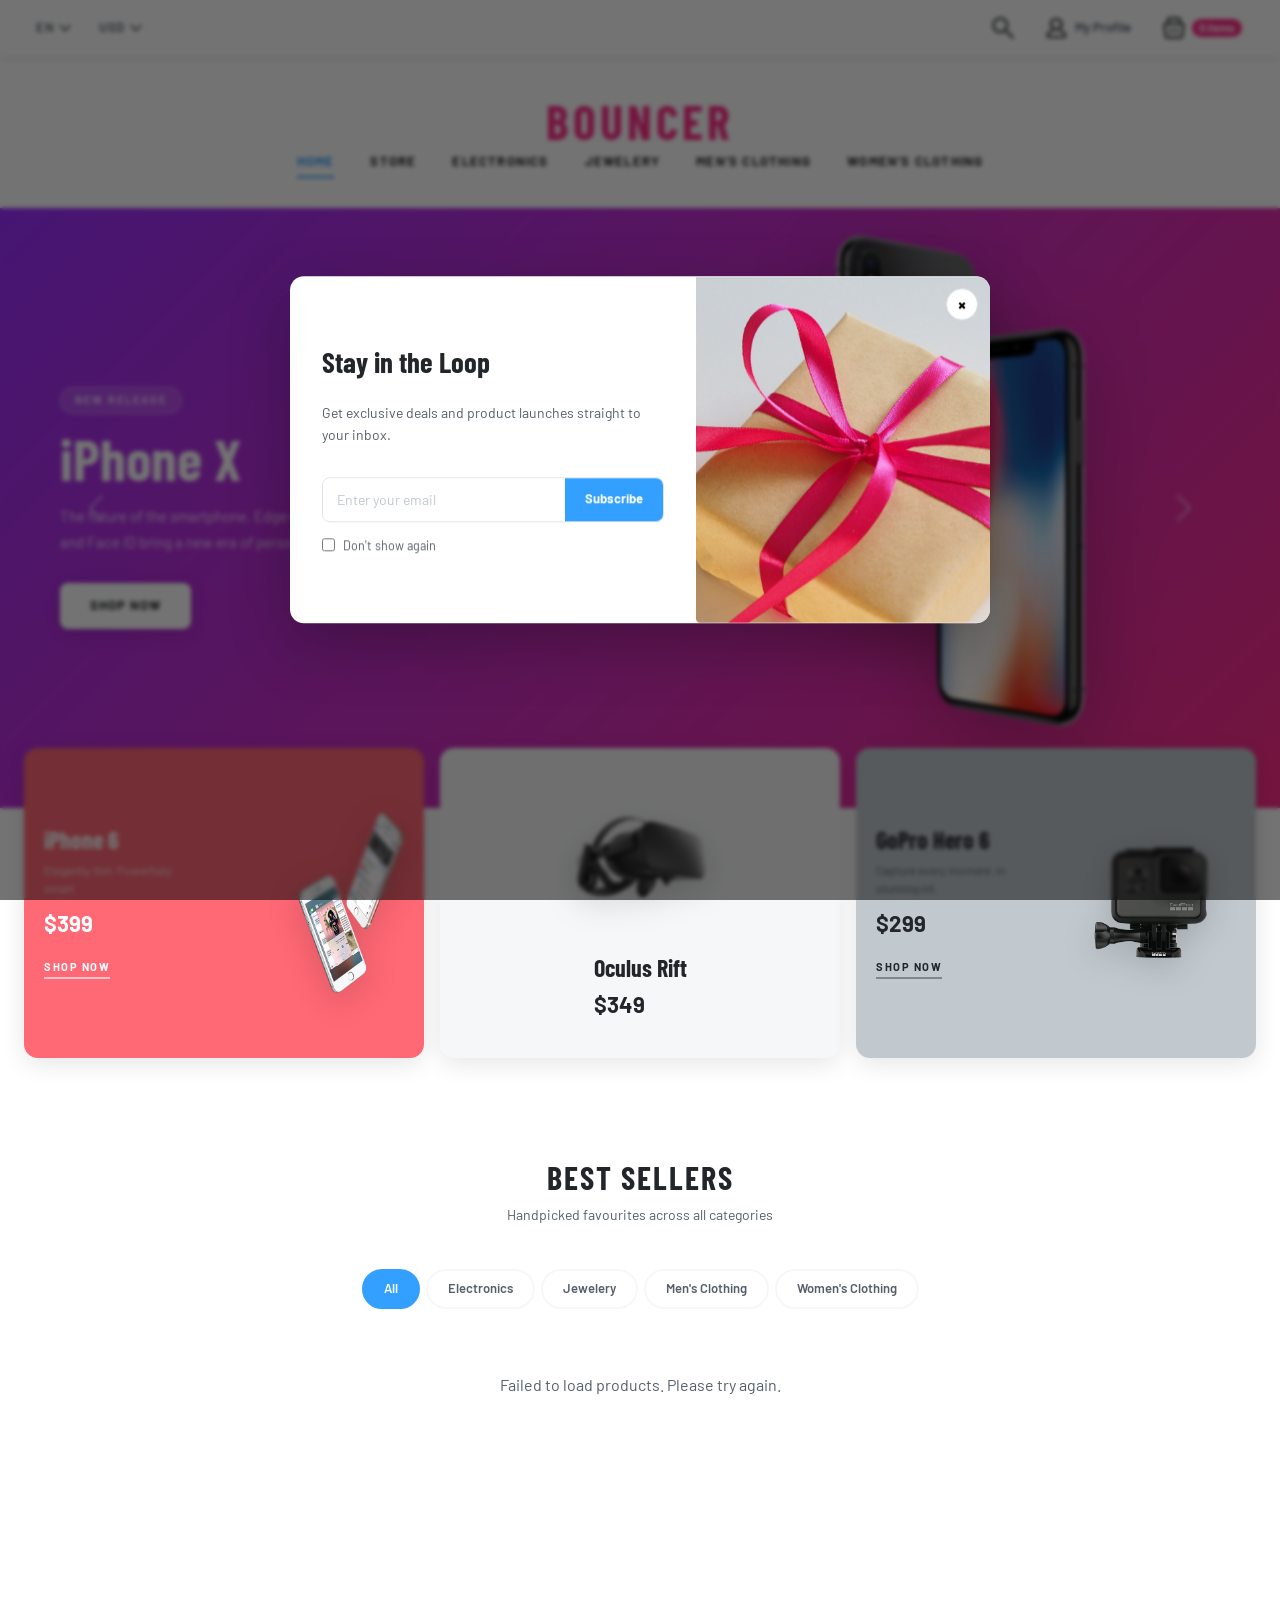
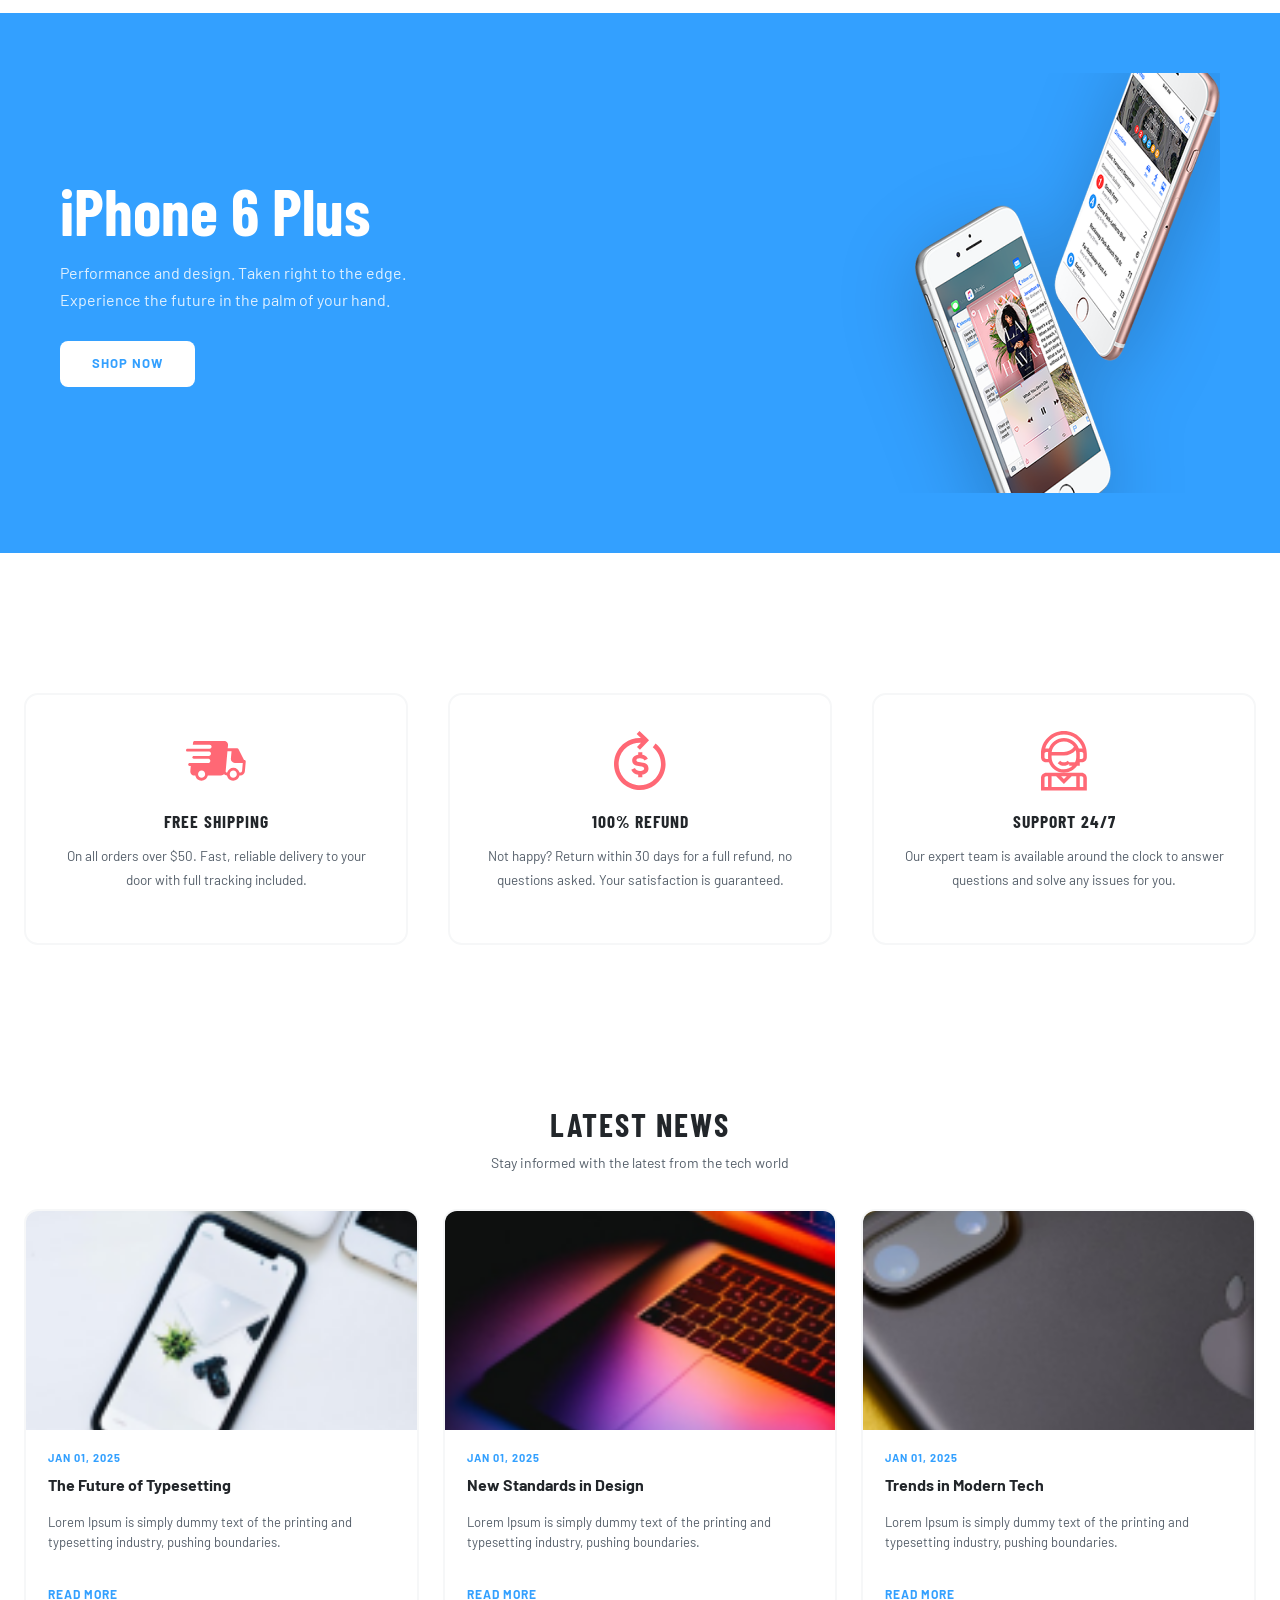
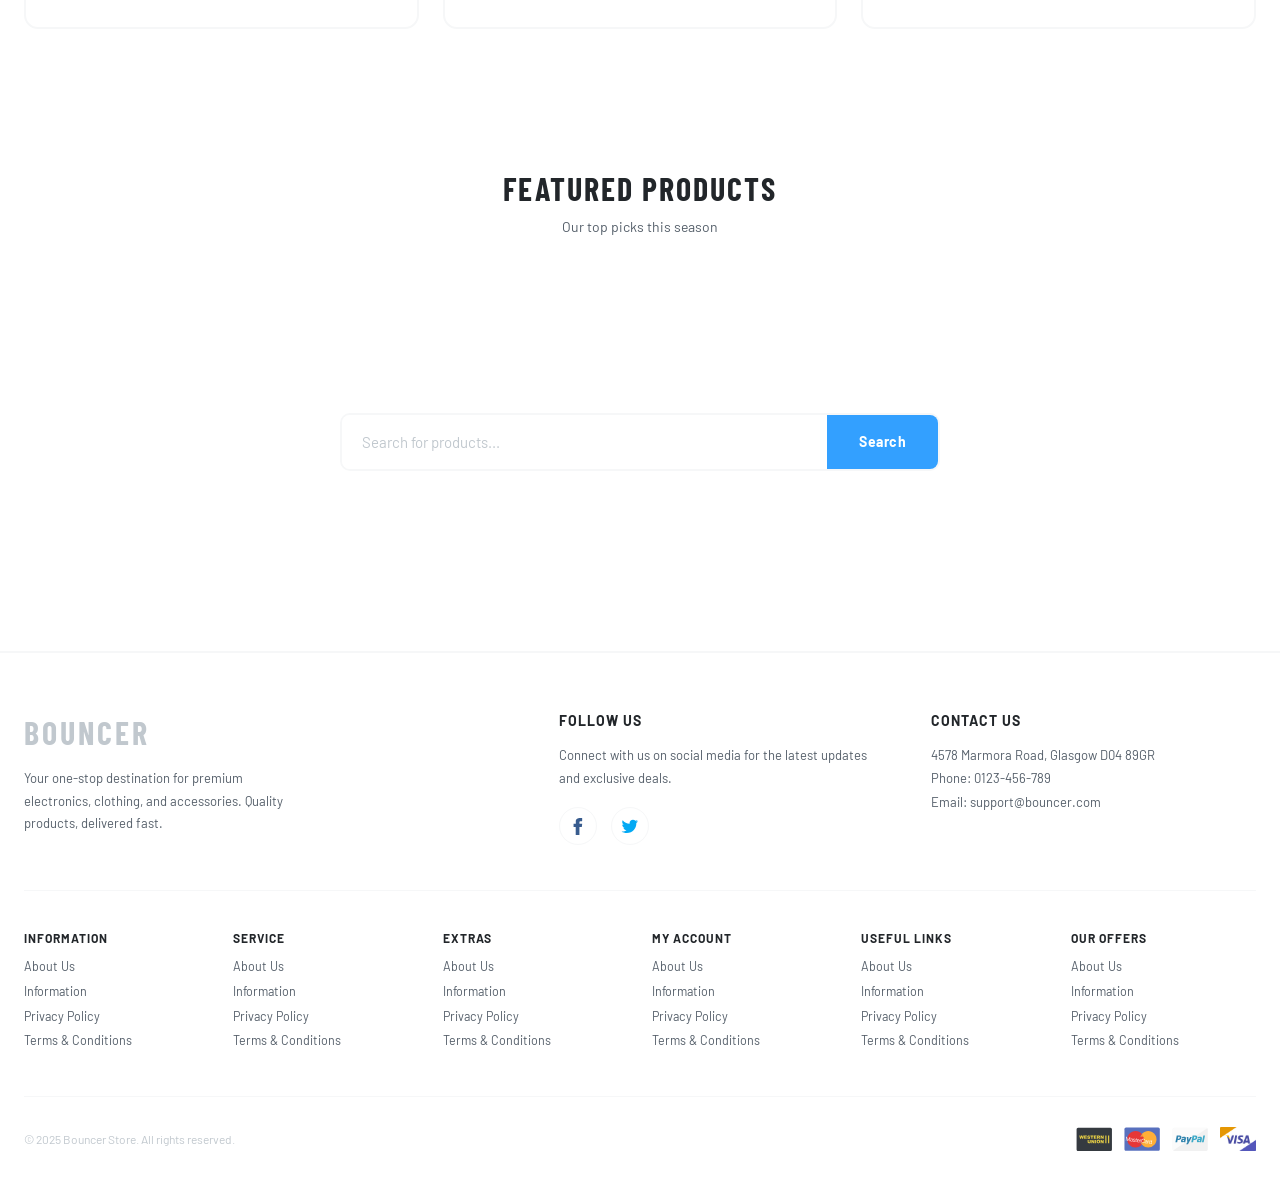
<file: index.html>
<!DOCTYPE html>
<html lang="en">
<head>
  <meta charset="UTF-8">
  <meta name="viewport" content="width=device-width, initial-scale=1.0">
  <title>Bouncer — Tech Store</title>
  <link rel="stylesheet" href="css/bootstrap.min.css">
  <link rel="stylesheet" href="shared.css">
  <link rel="stylesheet" href="HomePage.css">
</head>
<body>

<!-- ====================================================
     NEWSLETTER POPUP
     ==================================================== -->
<div id="overlay" role="presentation"></div>

<dialog id="popup" aria-modal="true" aria-labelledby="popup-title">
  <button class="popup-close" id="popupClose" aria-label="Close newsletter popup">&times;</button>
  <div class="popup-content">
    <div class="popup-text">
      <h2 id="popup-title">Stay in the Loop</h2>
      <p>Get exclusive deals and product launches straight to your inbox.</p>
      <div class="popup-input-group">
        <input type="email" id="popupEmail" placeholder="Enter your email" autocomplete="email">
        <button id="popupSubscribe">Subscribe</button>
      </div>
      <label class="popup-no-show">
        <input type="checkbox" id="dontShow"> Don't show again
      </label>
    </div>
    <div class="popup-image">
      <img src="assets/img.png" alt="Newsletter">
    </div>
  </div>
</dialog>

<!-- ====================================================
     TOP NAV
     ==================================================== -->
<nav class="top-nav" role="navigation" aria-label="Utility navigation">
  <div class="container">
    <!-- Left: lang + currency -->
    <div class="nav-utils">
      <div class="nav-dropdown">
        <button class="nav-dropdown-toggle" aria-haspopup="true">
          <span id="selected-lang">EN</span>
          <svg viewBox="0 0 10 6" fill="none"><path d="M1 1l4 4 4-4" stroke="currentColor" stroke-width="1.5" stroke-linecap="round"/></svg>
        </button>
        <div class="nav-dropdown-menu">
          <a href="#" class="lang-option" data-value="EN">EN</a>
          <a href="#" class="lang-option" data-value="AR">AR</a>
        </div>
      </div>
      <div class="nav-dropdown">
        <button class="nav-dropdown-toggle" aria-haspopup="true">
          <span id="selected-currency">USD</span>
          <svg viewBox="0 0 10 6" fill="none"><path d="M1 1l4 4 4-4" stroke="currentColor" stroke-width="1.5" stroke-linecap="round"/></svg>
        </button>
        <div class="nav-dropdown-menu">
          <a href="#" class="currency-option" data-value="USD">USD</a>
          <a href="#" class="currency-option" data-value="EGP">EGP</a>
        </div>
      </div>
    </div>

    <!-- Right: actions -->
    <div class="nav-actions">
      <!-- Search field (hidden until triggered) -->
      <div class="nav-search-wrap" id="navSearchWrap">
        <input type="text" id="navSearchInput" placeholder="Search products..." autocomplete="off">
        <button class="nav-search-close" id="navSearchClose" aria-label="Close search">&times;</button>
      </div>

      <button class="nav-action-btn" id="searchToggleBtn" aria-label="Open search">
        <img src="assets/search-icon.svg" alt="Search">
      </button>

      <a href="#" class="nav-action-btn" href="#">
        <img src="assets/profile_close_2.svg" alt="Profile">
        <span>My Profile</span>
      </a>

      <button class="nav-action-btn cart-nav-btn" aria-label="Shopping cart">
        <img src="assets/bag_3.svg" alt="Cart">
        <span class="cart-badge">0 items</span>
      </button>
    </div>

    <!-- Mobile hamburger -->
    <button class="nav-hamburger" id="navHamburger" aria-label="Toggle menu" aria-expanded="false">
      <span></span><span></span><span></span>
    </button>
  </div>

  <!-- Mobile expanded panel -->
  <div id="navMobilePanel" class="nav-mobile-menu">
    <div class="nav-utils" style="flex-direction:column;padding:0 16px;gap:2px;">
      <div class="nav-dropdown" style="width:100%;">
        <button class="nav-dropdown-toggle" style="width:100%;justify-content:space-between;">
          <span>Language: </span><span id="selected-lang-m">EN</span>
        </button>
        <div class="nav-dropdown-menu" style="position:static;opacity:1;visibility:visible;transform:none;box-shadow:none;border:1px solid #f0f0f0;margin-top:4px;">
          <a href="#" class="lang-option" data-value="EN">EN</a>
          <a href="#" class="lang-option" data-value="AR">AR</a>
        </div>
      </div>
    </div>
    <button class="nav-action-btn" style="width:100%;justify-content:flex-start;padding:12px 16px;">
      <img src="assets/profile_close_2.svg" alt="">
      <span>My Profile</span>
    </button>
    <button class="nav-action-btn cart-nav-btn" style="width:100%;justify-content:flex-start;padding:12px 16px;">
      <img src="assets/bag_3.svg" alt="">
      <span class="cart-badge">0 items</span>
    </button>
  </div>
</nav>

<!-- ====================================================
     MAIN HEADER / BRAND NAV
     ==================================================== -->
<header class="main-header" role="banner">
  <a href="index.html" class="brand-title">BOUNCER</a>
  <nav class="main-nav" id="mainNav" aria-label="Primary navigation">
    <a href="index.html" class="main-nav-link active">Home</a>
    <a href="products.html?category=all" class="main-nav-link">Store</a>
    <a href="products.html?category=electronics" class="main-nav-link">Electronics</a>
    <a href="products.html?category=jewelery" class="main-nav-link">Jewelery</a>
    <a href="products.html?category=men's clothing" class="main-nav-link">Men's Clothing</a>
    <a href="products.html?category=women's clothing" class="main-nav-link">Women's Clothing</a>
  </nav>
</header>

<!-- ====================================================
     HERO CAROUSEL
     ==================================================== -->
<section class="hero-carousel" aria-label="Featured products">
  <div id="heroCarousel" class="carousel slide" data-bs-ride="carousel" data-bs-interval="4500">
    <div class="carousel-inner">

      <!-- Slide 1 -->
      <div class="carousel-item active slide-1">
        <div class="slide-content">
          <div class="slide-text">
            <span class="slide-eyebrow">New Release</span>
            <h2>iPhone X</h2>
            <p>The future of the smartphone. Edge-to-edge display and Face ID bring a new era of personal tech.</p>
            <a href="products.html?category=electronics" class="slide-cta">Shop Now</a>
          </div>
          <div class="slide-img">
            <img src="assets/iphonex_spacegray.png" alt="iPhone X">
          </div>
        </div>
      </div>

      <!-- Slide 2 -->
      <div class="carousel-item slide-2">
        <div class="slide-content">
          <div class="slide-text">
            <span class="slide-eyebrow">Fan Favourite</span>
            <h2>iPhone 6 Plus</h2>
            <p>Performance and design. Taken right to the edge. A device that redefined the smartphone era.</p>
            <a href="products.html?category=electronics" class="slide-cta">Explore More</a>
          </div>
          <div class="slide-img">
            <img src="assets/pic3.png" alt="iPhone 6 Plus">
          </div>
        </div>
      </div>

    </div>

    <button class="carousel-control-prev" type="button" data-bs-target="#heroCarousel" data-bs-slide="prev">
      <span class="carousel-control-prev-icon" aria-hidden="true"></span>
      <span class="visually-hidden">Previous</span>
    </button>
    <button class="carousel-control-next" type="button" data-bs-target="#heroCarousel" data-bs-slide="next">
      <span class="carousel-control-next-icon" aria-hidden="true"></span>
      <span class="visually-hidden">Next</span>
    </button>

    <div class="carousel-indicators">
      <button type="button" data-bs-target="#heroCarousel" data-bs-slide-to="0" class="active" aria-current="true"></button>
      <button type="button" data-bs-target="#heroCarousel" data-bs-slide-to="1"></button>
    </div>
  </div>
</section>

<!-- ====================================================
     FEATURED PRODUCT BANNERS
     ==================================================== -->
<section class="feature-banners" aria-label="Featured categories">
  <div class="banner-grid">

    <div class="banner b-pink">
      <div class="banner-text">
        <h3>iPhone 6</h3>
        <p>Elegantly thin. Powerfully smart.</p>
        <span class="banner-price">$399</span>
        <a href="products.html?category=electronics" class="banner-link">Shop Now</a>
      </div>
      <img src="assets/pic2.png" alt="iPhone 6">
    </div>

    <div class="banner b-light">
      <img src="assets/Oculus-Rift-profile_grande.png" alt="Oculus Rift">
      <div class="banner-text center">
        <h3>Oculus Rift</h3>
        <span class="banner-price">$349</span>
      </div>
    </div>

    <div class="banner b-gray">
      <div class="banner-text">
        <h3>GoPro Hero 6</h3>
        <p>Capture every moment. In stunning 4K.</p>
        <span class="banner-price">$299</span>
        <a href="products.html?category=electronics" class="banner-link">Shop Now</a>
      </div>
      <img src="assets/50051823_540375.png" alt="GoPro Hero 6">
    </div>

  </div>
</section>

<!-- ====================================================
     BEST SELLER
     ==================================================== -->
<section class="best-seller-section" aria-label="Best sellers">
  <div class="section-container">
    <h2 class="section-title">Best Sellers</h2>
    <p class="section-subtitle">Handpicked favourites across all categories</p>

    <div class="filter-tabs" role="tablist">
      <button class="filter-tab active" data-category="all" role="tab" aria-selected="true">All</button>
      <button class="filter-tab" data-category="electronics" role="tab">Electronics</button>
      <button class="filter-tab" data-category="jewelery" role="tab">Jewelery</button>
      <button class="filter-tab" data-category="men's clothing" role="tab">Men's Clothing</button>
      <button class="filter-tab" data-category="women's clothing" role="tab">Women's Clothing</button>
    </div>

    <div class="products-grid" id="bestSellerGrid" aria-live="polite">
      <!-- Skeleton placeholders -->
      <div class="skeleton-card"><div class="skeleton sk-img"></div><div class="skeleton sk-line"></div><div class="skeleton sk-line short"></div></div>
      <div class="skeleton-card"><div class="skeleton sk-img"></div><div class="skeleton sk-line"></div><div class="skeleton sk-line short"></div></div>
      <div class="skeleton-card"><div class="skeleton sk-img"></div><div class="skeleton sk-line"></div><div class="skeleton sk-line short"></div></div>
      <div class="skeleton-card"><div class="skeleton sk-img"></div><div class="skeleton sk-line"></div><div class="skeleton sk-line short"></div></div>
    </div>

    <div class="load-more-wrap">
      <button id="loadMoreBtn" class="btn-load-more" style="display:none;">Load More</button>
    </div>
  </div>
</section>

<!-- ====================================================
     SHOP NOW BANNER
     ==================================================== -->
<section class="shop-banner" aria-label="Shop now">
  <div class="shop-banner-inner">
    <div class="shop-banner-text">
      <h2>iPhone 6 Plus</h2>
      <p>Performance and design. Taken right to the edge. Experience the future in the palm of your hand.</p>
      <a href="products.html?category=electronics" class="shop-banner-cta">Shop Now</a>
    </div>
    <div class="shop-banner-img">
      <img src="assets/pic3.png" alt="iPhone 6 Plus">
    </div>
  </div>
</section>

<!-- ====================================================
     SERVICE FEATURES
     ==================================================== -->
<section class="features-section" aria-label="Our promises">
  <div class="section-container">
    <div class="features-grid">

      <div class="feature-item">
        <img src="assets/shipping.svg" alt="" aria-hidden="true">
        <h5>Free Shipping</h5>
        <p>On all orders over $50. Fast, reliable delivery to your door with full tracking included.</p>
      </div>

      <div class="feature-item">
        <img src="assets/refund.svg" alt="" aria-hidden="true">
        <h5>100% Refund</h5>
        <p>Not happy? Return within 30 days for a full refund, no questions asked. Your satisfaction is guaranteed.</p>
      </div>

      <div class="feature-item">
        <img src="assets/support.svg" alt="" aria-hidden="true">
        <h5>Support 24/7</h5>
        <p>Our expert team is available around the clock to answer questions and solve any issues for you.</p>
      </div>

    </div>
  </div>
</section>

<!-- ====================================================
     LATEST NEWS
     ==================================================== -->
<section class="news-section" aria-label="Latest news">
  <div class="section-container">
    <h2 class="section-title">Latest News</h2>
    <p class="section-subtitle">Stay informed with the latest from the tech world</p>
    <div class="news-grid">

      <article class="news-card">
        <div class="news-img"><img src="assets/Rectangle 1 copy 25.png" alt="News 1" loading="lazy"></div>
        <div class="news-body">
          <time class="news-date">Jan 01, 2025</time>
          <h5>The Future of Typesetting</h5>
          <p>Lorem Ipsum is simply dummy text of the printing and typesetting industry, pushing boundaries.</p>
          <a href="blog_single.html" class="news-link">Read More</a>
        </div>
      </article>

      <article class="news-card">
        <div class="news-img"><img src="assets/Rectangle 1 copy 26.png" alt="News 2" loading="lazy"></div>
        <div class="news-body">
          <time class="news-date">Jan 01, 2025</time>
          <h5>New Standards in Design</h5>
          <p>Lorem Ipsum is simply dummy text of the printing and typesetting industry, pushing boundaries.</p>
          <a href="blog_single.html" class="news-link">Read More</a>
        </div>
      </article>

      <article class="news-card">
        <div class="news-img"><img src="assets/Rectangle 1 copy 27.png" alt="News 3" loading="lazy"></div>
        <div class="news-body">
          <time class="news-date">Jan 01, 2025</time>
          <h5>Trends in Modern Tech</h5>
          <p>Lorem Ipsum is simply dummy text of the printing and typesetting industry, pushing boundaries.</p>
          <a href="blog_single.html" class="news-link">Read More</a>
        </div>
      </article>

    </div>
  </div>
</section>

<!-- ====================================================
     FEATURED PRODUCTS (horizontal cards)
     ==================================================== -->
<section class="featured-section" aria-label="Featured products">
  <div class="section-container">
    <h2 class="section-title">Featured Products</h2>
    <p class="section-subtitle">Our top picks this season</p>
    <div class="featured-grid" id="featuredGrid">
      <!-- JS rendered -->
    </div>
  </div>
</section>

<!-- ====================================================
     SEARCH BAR
     ==================================================== -->
<section class="search-bar-section" aria-label="Search">
  <div class="search-bar-wrap">
    <input type="search" id="globalSearch" placeholder="Search for products..." autocomplete="off" aria-label="Search products">
    <button id="globalSearchBtn">Search</button>
  </div>
</section>

<!-- ====================================================
     FOOTER
     ==================================================== -->
<footer role="contentinfo">
  <div class="footer-inner">
    <div class="footer-top">
      <div class="footer-brand">
        <h2>BOUNCER</h2>
        <p>Your one-stop destination for premium electronics, clothing, and accessories. Quality products, delivered fast.</p>
      </div>
      <div class="footer-col">
        <h5>Follow Us</h5>
        <p>Connect with us on social media for the latest updates and exclusive deals.</p>
        <div class="footer-social">
          <a href="#" aria-label="Facebook"><img src="assets/facebook.svg" alt="Facebook"></a>
          <a href="#" aria-label="Twitter"><img src="assets/twitter.svg" alt="Twitter"></a>
        </div>
      </div>
      <div class="footer-col">
        <h5>Contact Us</h5>
        <p>4578 Marmora Road, Glasgow D04 89GR<br>
           Phone: 0123-456-789<br>
           Email: support@bouncer.com</p>
      </div>
    </div>

    <div class="footer-links">
      <div class="footer-links-col">
        <h6>Information</h6>
        <p>About Us</p><p>Information</p><p>Privacy Policy</p><p>Terms & Conditions</p>
      </div>
      <div class="footer-links-col">
        <h6>Service</h6>
        <p>About Us</p><p>Information</p><p>Privacy Policy</p><p>Terms & Conditions</p>
      </div>
      <div class="footer-links-col">
        <h6>Extras</h6>
        <p>About Us</p><p>Information</p><p>Privacy Policy</p><p>Terms & Conditions</p>
      </div>
      <div class="footer-links-col">
        <h6>My Account</h6>
        <p>About Us</p><p>Information</p><p>Privacy Policy</p><p>Terms & Conditions</p>
      </div>
      <div class="footer-links-col">
        <h6>Useful Links</h6>
        <p>About Us</p><p>Information</p><p>Privacy Policy</p><p>Terms & Conditions</p>
      </div>
      <div class="footer-links-col">
        <h6>Our Offers</h6>
        <p>About Us</p><p>Information</p><p>Privacy Policy</p><p>Terms & Conditions</p>
      </div>
    </div>

    <div class="footer-bottom">
      <span class="footer-copy">© 2025 Bouncer Store. All rights reserved.</span>
      <div class="payment-icons">
        <img src="assets/Group 32.svg" alt="Payment method">
        <img src="assets/Group 19.svg" alt="Payment method">
        <img src="assets/Paypal.svg" alt="PayPal">
        <img src="assets/visa.png" alt="Visa">
      </div>
    </div>
  </div>
</footer>

<script src="shared.js"></script>
<script src="HomePage.js"></script>
<script src="js/bootstrap.bundle.min.js"></script>
</body>
</html>
</file>
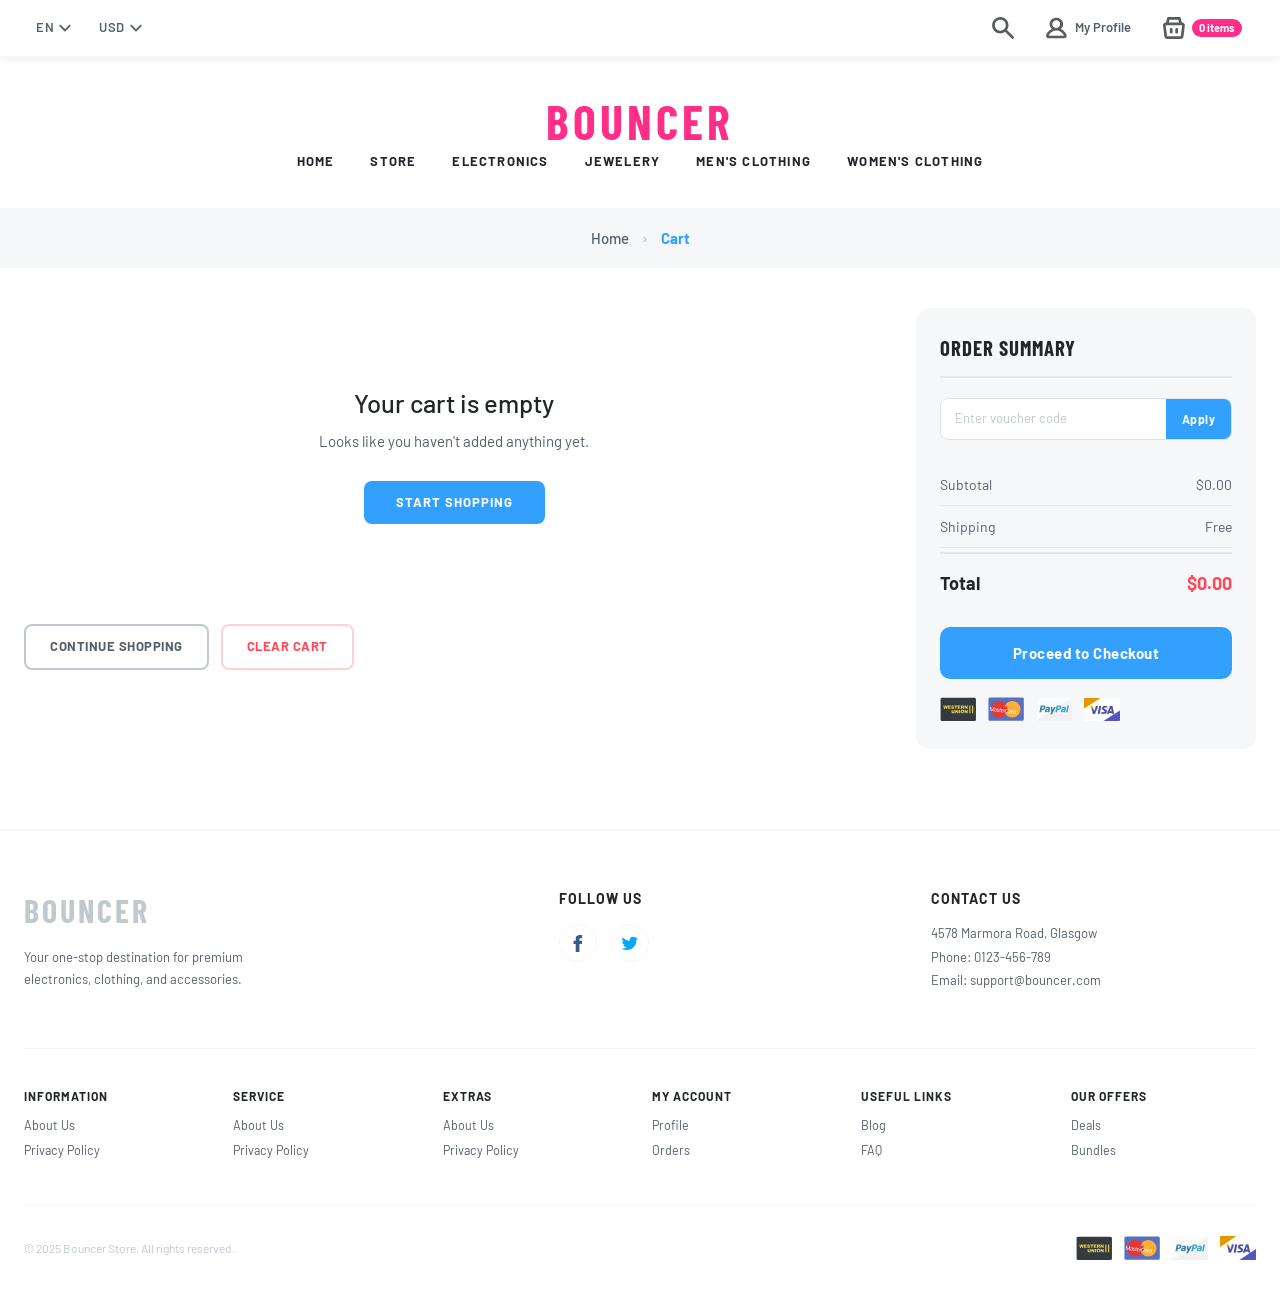
<file: cart.html>
<!DOCTYPE html>
<html lang="en">
<head>
  <meta charset="UTF-8">
  <meta name="viewport" content="width=device-width, initial-scale=1.0">
  <title>Cart — Bouncer</title>
  <link rel="stylesheet" href="css/bootstrap.min.css">
  <link rel="stylesheet" href="shared.css">
  <link rel="stylesheet" href="cart.css">
</head>
<body>

<!-- TOP NAV -->
<nav class="top-nav">
  <div class="container">
    <div class="nav-utils">
      <div class="nav-dropdown">
        <button class="nav-dropdown-toggle">
          <span id="selected-lang">EN</span>
          <svg viewBox="0 0 10 6" fill="none"><path d="M1 1l4 4 4-4" stroke="currentColor" stroke-width="1.5" stroke-linecap="round"/></svg>
        </button>
        <div class="nav-dropdown-menu">
          <a href="#" class="lang-option" data-value="EN">EN</a>
          <a href="#" class="lang-option" data-value="AR">AR</a>
        </div>
      </div>
      <div class="nav-dropdown">
        <button class="nav-dropdown-toggle">
          <span id="selected-currency">USD</span>
          <svg viewBox="0 0 10 6" fill="none"><path d="M1 1l4 4 4-4" stroke="currentColor" stroke-width="1.5" stroke-linecap="round"/></svg>
        </button>
        <div class="nav-dropdown-menu">
          <a href="#" class="currency-option" data-value="USD">USD</a>
          <a href="#" class="currency-option" data-value="EGP">EGP</a>
        </div>
      </div>
    </div>
    <div class="nav-actions">
      <div class="nav-search-wrap" id="navSearchWrap">
        <input type="text" id="navSearchInput" placeholder="Search products..." autocomplete="off">
        <button class="nav-search-close" id="navSearchClose">&times;</button>
      </div>
      <button class="nav-action-btn" id="searchToggleBtn"><img src="assets/search-icon.svg" alt="Search"></button>
      <a href="#" class="nav-action-btn"><img src="assets/profile_close_2.svg" alt="Profile"><span>My Profile</span></a>
      <button class="nav-action-btn cart-nav-btn"><img src="assets/bag_3.svg" alt="Cart"><span class="cart-badge">0 items</span></button>
    </div>
    <button class="nav-hamburger" id="navHamburger"><span></span><span></span><span></span></button>
  </div>
  <div id="navMobilePanel" class="nav-mobile-menu">
    <button class="nav-action-btn cart-nav-btn" style="width:100%;justify-content:flex-start;padding:12px 16px;">
      <img src="assets/bag_3.svg" alt=""><span class="cart-badge">0 items</span>
    </button>
  </div>
</nav>

<!-- HEADER -->
<header class="main-header">
  <a href="index.html" class="brand-title">BOUNCER</a>
  <nav class="main-nav">
    <a href="index.html" class="main-nav-link">Home</a>
    <a href="products.html?category=all" class="main-nav-link">Store</a>
    <a href="products.html?category=electronics" class="main-nav-link">Electronics</a>
    <a href="products.html?category=jewelery" class="main-nav-link">Jewelery</a>
    <a href="products.html?category=men's clothing" class="main-nav-link">Men's Clothing</a>
    <a href="products.html?category=women's clothing" class="main-nav-link">Women's Clothing</a>
  </nav>
</header>

<!-- BREADCRUMB -->
<div class="breadcrumb-bar">
  <a href="index.html">Home</a>
  <span class="sep">&rsaquo;</span>
  <span class="current">Cart</span>
</div>

<!-- CART CONTENT -->
<div class="cart-page-layout">

  <!-- Cart Table -->
  <div class="cart-main">
    <div id="cartBody">
      <!-- JS rendered -->
    </div>

    <div class="cart-actions">
      <a href="products.html?category=all" class="btn-continue">Continue Shopping</a>
      <button class="btn-clear" id="clearCartBtn">Clear Cart</button>
    </div>
  </div>

  <!-- Summary panel -->
  <aside class="cart-summary">
    <h3>Order Summary</h3>

    <div class="coupon-row">
      <input type="text" id="couponInput" placeholder="Enter voucher code">
      <button id="applyVoucher">Apply</button>
    </div>

    <div class="summary-rows">
      <div class="summary-row">
        <span>Subtotal</span>
        <span id="subtotalEl">$0.00</span>
      </div>
      <div class="summary-row">
        <span>Shipping</span>
        <span id="shippingEl">$20.00</span>
      </div>
      <div class="summary-row" id="discountRow" style="display:none;">
        <span>Discount</span>
        <span id="discountEl" style="color:var(--success)">-$0.00</span>
      </div>
      <div class="summary-row total-row">
        <span>Total</span>
        <span id="totalEl">$0.00</span>
      </div>
    </div>

    <button class="btn-checkout" id="checkoutBtn">Proceed to Checkout</button>

    <div class="payment-icons" style="justify-content:flex-start;margin-top:18px;">
      <img src="assets/Group 32.svg" alt="">
      <img src="assets/Group 19.svg" alt="">
      <img src="assets/Paypal.svg" alt="PayPal">
      <img src="assets/visa.png" alt="Visa">
    </div>
  </aside>

</div>

<!-- FOOTER -->
<footer>
  <div class="footer-inner">
    <div class="footer-top">
      <div class="footer-brand">
        <h2>BOUNCER</h2>
        <p>Your one-stop destination for premium electronics, clothing, and accessories.</p>
      </div>
      <div class="footer-col">
        <h5>Follow Us</h5>
        <div class="footer-social">
          <a href="#"><img src="assets/facebook.svg" alt="Facebook"></a>
          <a href="#"><img src="assets/twitter.svg" alt="Twitter"></a>
        </div>
      </div>
      <div class="footer-col">
        <h5>Contact Us</h5>
        <p>4578 Marmora Road, Glasgow<br>Phone: 0123-456-789<br>Email: support@bouncer.com</p>
      </div>
    </div>
    <div class="footer-links">
      <div class="footer-links-col"><h6>Information</h6><p>About Us</p><p>Privacy Policy</p></div>
      <div class="footer-links-col"><h6>Service</h6><p>About Us</p><p>Privacy Policy</p></div>
      <div class="footer-links-col"><h6>Extras</h6><p>About Us</p><p>Privacy Policy</p></div>
      <div class="footer-links-col"><h6>My Account</h6><p>Profile</p><p>Orders</p></div>
      <div class="footer-links-col"><h6>Useful Links</h6><p>Blog</p><p>FAQ</p></div>
      <div class="footer-links-col"><h6>Our Offers</h6><p>Deals</p><p>Bundles</p></div>
    </div>
    <div class="footer-bottom">
      <span class="footer-copy">© 2025 Bouncer Store. All rights reserved.</span>
      <div class="payment-icons">
        <img src="assets/Group 32.svg" alt=""><img src="assets/Group 19.svg" alt="">
        <img src="assets/Paypal.svg" alt="PayPal"><img src="assets/visa.png" alt="Visa">
      </div>
    </div>
  </div>
</footer>

<script src="shared.js"></script>
<script src="cart.js"></script>
<script src="js/bootstrap.bundle.min.js"></script>
</body>
</html>
</file>
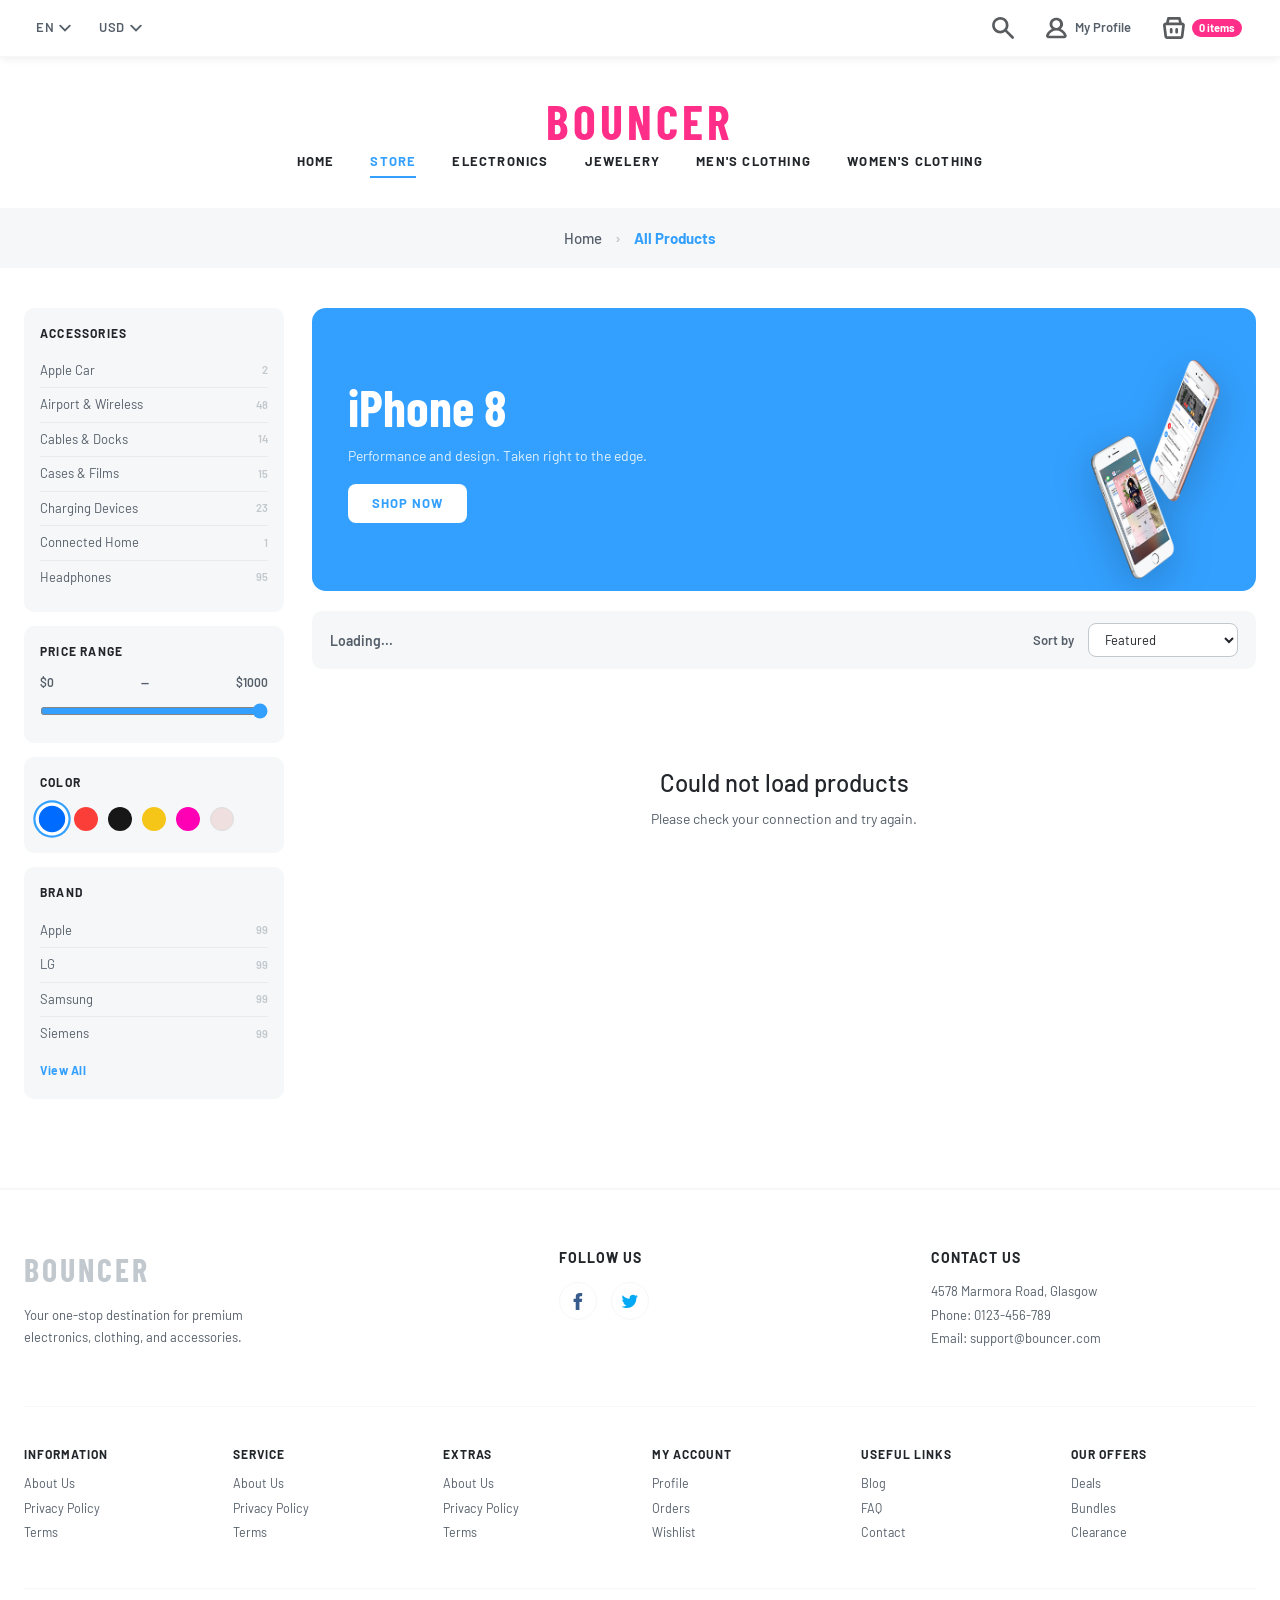
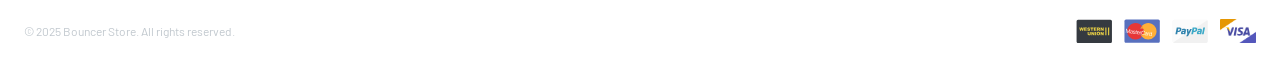
<file: product.html>
<!DOCTYPE html>
<html lang="en">
<head>
  <meta charset="UTF-8">
  <meta name="viewport" content="width=device-width, initial-scale=1.0">
  <title>Product — Bouncer</title>
  <link rel="stylesheet" href="css/bootstrap.min.css">
  <link rel="stylesheet" href="shared.css">
  <link rel="stylesheet" href="product.css">
</head>
<body>

<!-- TOP NAV -->
<nav class="top-nav">
  <div class="container">
    <div class="nav-utils">
      <div class="nav-dropdown">
        <button class="nav-dropdown-toggle">
          <span id="selected-lang">EN</span>
          <svg viewBox="0 0 10 6" fill="none"><path d="M1 1l4 4 4-4" stroke="currentColor" stroke-width="1.5" stroke-linecap="round"/></svg>
        </button>
        <div class="nav-dropdown-menu">
          <a href="#" class="lang-option" data-value="EN">EN</a>
          <a href="#" class="lang-option" data-value="AR">AR</a>
        </div>
      </div>
      <div class="nav-dropdown">
        <button class="nav-dropdown-toggle">
          <span id="selected-currency">USD</span>
          <svg viewBox="0 0 10 6" fill="none"><path d="M1 1l4 4 4-4" stroke="currentColor" stroke-width="1.5" stroke-linecap="round"/></svg>
        </button>
        <div class="nav-dropdown-menu">
          <a href="#" class="currency-option" data-value="USD">USD</a>
          <a href="#" class="currency-option" data-value="EGP">EGP</a>
        </div>
      </div>
    </div>
    <div class="nav-actions">
      <div class="nav-search-wrap" id="navSearchWrap">
        <input type="text" id="navSearchInput" placeholder="Search products..." autocomplete="off">
        <button class="nav-search-close" id="navSearchClose">&times;</button>
      </div>
      <button class="nav-action-btn" id="searchToggleBtn"><img src="assets/search-icon.svg" alt="Search"></button>
      <a href="#" class="nav-action-btn"><img src="assets/profile_close_2.svg" alt="Profile"><span>My Profile</span></a>
      <button class="nav-action-btn cart-nav-btn"><img src="assets/bag_3.svg" alt="Cart"><span class="cart-badge">0 items</span></button>
    </div>
    <button class="nav-hamburger" id="navHamburger"><span></span><span></span><span></span></button>
  </div>
  <div id="navMobilePanel" class="nav-mobile-menu">
    <button class="nav-action-btn cart-nav-btn" style="width:100%;justify-content:flex-start;padding:12px 16px;">
      <img src="assets/bag_3.svg" alt=""><span class="cart-badge">0 items</span>
    </button>
  </div>
</nav>

<!-- HEADER -->
<header class="main-header">
  <a href="index.html" class="brand-title">BOUNCER</a>
  <nav class="main-nav">
    <a href="index.html" class="main-nav-link">Home</a>
    <a href="products.html?category=all" class="main-nav-link">Store</a>
    <a href="products.html?category=electronics" class="main-nav-link">Electronics</a>
    <a href="products.html?category=jewelery" class="main-nav-link">Jewelery</a>
    <a href="products.html?category=men's clothing" class="main-nav-link">Men's Clothing</a>
    <a href="products.html?category=women's clothing" class="main-nav-link">Women's Clothing</a>
  </nav>
</header>

<!-- BREADCRUMB -->
<div class="breadcrumb-bar">
  <a href="index.html">Home</a>
  <span class="sep">&rsaquo;</span>
  <a href="products.html?category=all" id="bcCategory">Products</a>
  <span class="sep">&rsaquo;</span>
  <span class="current" id="bcProduct">Loading...</span>
</div>

<!-- PRODUCT DETAIL -->
<div class="product-page" id="productPage">
  <!-- Loading state -->
  <div class="prod-loading" id="prodLoading">
    <div class="prod-img-col">
      <div class="skeleton" style="aspect-ratio:1;border-radius:14px;"></div>
      <div style="display:flex;gap:10px;margin-top:12px;">
        <div class="skeleton" style="width:72px;height:72px;border-radius:8px;"></div>
        <div class="skeleton" style="width:72px;height:72px;border-radius:8px;"></div>
        <div class="skeleton" style="width:72px;height:72px;border-radius:8px;"></div>
      </div>
    </div>
    <div class="prod-info-col">
      <div class="skeleton sk-line" style="height:28px;width:80%;"></div>
      <div class="skeleton sk-line" style="height:18px;width:40%;margin-top:14px;"></div>
      <div class="skeleton sk-line" style="height:18px;width:60%;margin-top:10px;"></div>
      <div class="skeleton sk-line" style="height:18px;width:50%;margin-top:10px;"></div>
      <div class="skeleton sk-line" style="height:50px;width:100%;margin-top:28px;border-radius:10px;"></div>
    </div>
  </div>
</div>

<!-- PRODUCT TABS -->
<div class="product-tabs-section" id="productTabsSection" style="display:none;">
  <div class="product-tabs-container">
    <div class="tabs-nav" role="tablist">
      <button class="tab-btn active" data-target="tab-info" role="tab" aria-selected="true">Product Information</button>
      <button class="tab-btn" data-target="tab-reviews" role="tab" aria-selected="false">Reviews (<span id="reviewCountLabel">0</span>)</button>
      <button class="tab-btn" data-target="tab-shipping" role="tab" aria-selected="false">Shipping</button>
    </div>

    <div class="tab-panel active" id="tab-info" role="tabpanel">
      <p id="productDescription">Loading description...</p>
    </div>

    <div class="tab-panel" id="tab-reviews" role="tabpanel">
      <div id="reviewsList"></div>
    </div>

    <div class="tab-panel" id="tab-shipping" role="tabpanel">
      <p>Free standard shipping on orders over $50. Express delivery available at checkout. Orders typically ship within 1-2 business days. International shipping available to over 100 countries.</p>
    </div>
  </div>
</div>

<!-- RELATED PRODUCTS -->
<div class="related-section" id="relatedSection" style="display:none;">
  <div class="section-container">
    <h2 class="section-title">Related Products</h2>
    <p class="section-subtitle">You might also like</p>
    <div class="products-grid" id="relatedGrid"></div>
  </div>
</div>

<!-- FOOTER -->
<footer>
  <div class="footer-inner">
    <div class="footer-top">
      <div class="footer-brand">
        <h2>BOUNCER</h2>
        <p>Your one-stop destination for premium electronics, clothing, and accessories.</p>
      </div>
      <div class="footer-col">
        <h5>Follow Us</h5>
        <div class="footer-social">
          <a href="#"><img src="assets/facebook.svg" alt="Facebook"></a>
          <a href="#"><img src="assets/twitter.svg" alt="Twitter"></a>
        </div>
      </div>
      <div class="footer-col">
        <h5>Contact Us</h5>
        <p>4578 Marmora Road, Glasgow<br>Phone: 0123-456-789<br>Email: support@bouncer.com</p>
      </div>
    </div>
    <div class="footer-links">
      <div class="footer-links-col"><h6>Information</h6><p>About Us</p><p>Privacy Policy</p></div>
      <div class="footer-links-col"><h6>Service</h6><p>About Us</p><p>Privacy Policy</p></div>
      <div class="footer-links-col"><h6>Extras</h6><p>About Us</p><p>Privacy Policy</p></div>
      <div class="footer-links-col"><h6>My Account</h6><p>Profile</p><p>Orders</p></div>
      <div class="footer-links-col"><h6>Useful Links</h6><p>Blog</p><p>FAQ</p></div>
      <div class="footer-links-col"><h6>Our Offers</h6><p>Deals</p><p>Bundles</p></div>
    </div>
    <div class="footer-bottom">
      <span class="footer-copy">© 2025 Bouncer Store. All rights reserved.</span>
      <div class="payment-icons">
        <img src="assets/Group 32.svg" alt=""><img src="assets/Group 19.svg" alt="">
        <img src="assets/Paypal.svg" alt="PayPal"><img src="assets/visa.png" alt="Visa">
      </div>
    </div>
  </div>
</footer>

<script src="shared.js"></script>
<script src="product.js"></script>
<script src="js/bootstrap.bundle.min.js"></script>
</body>
</html>
</file>
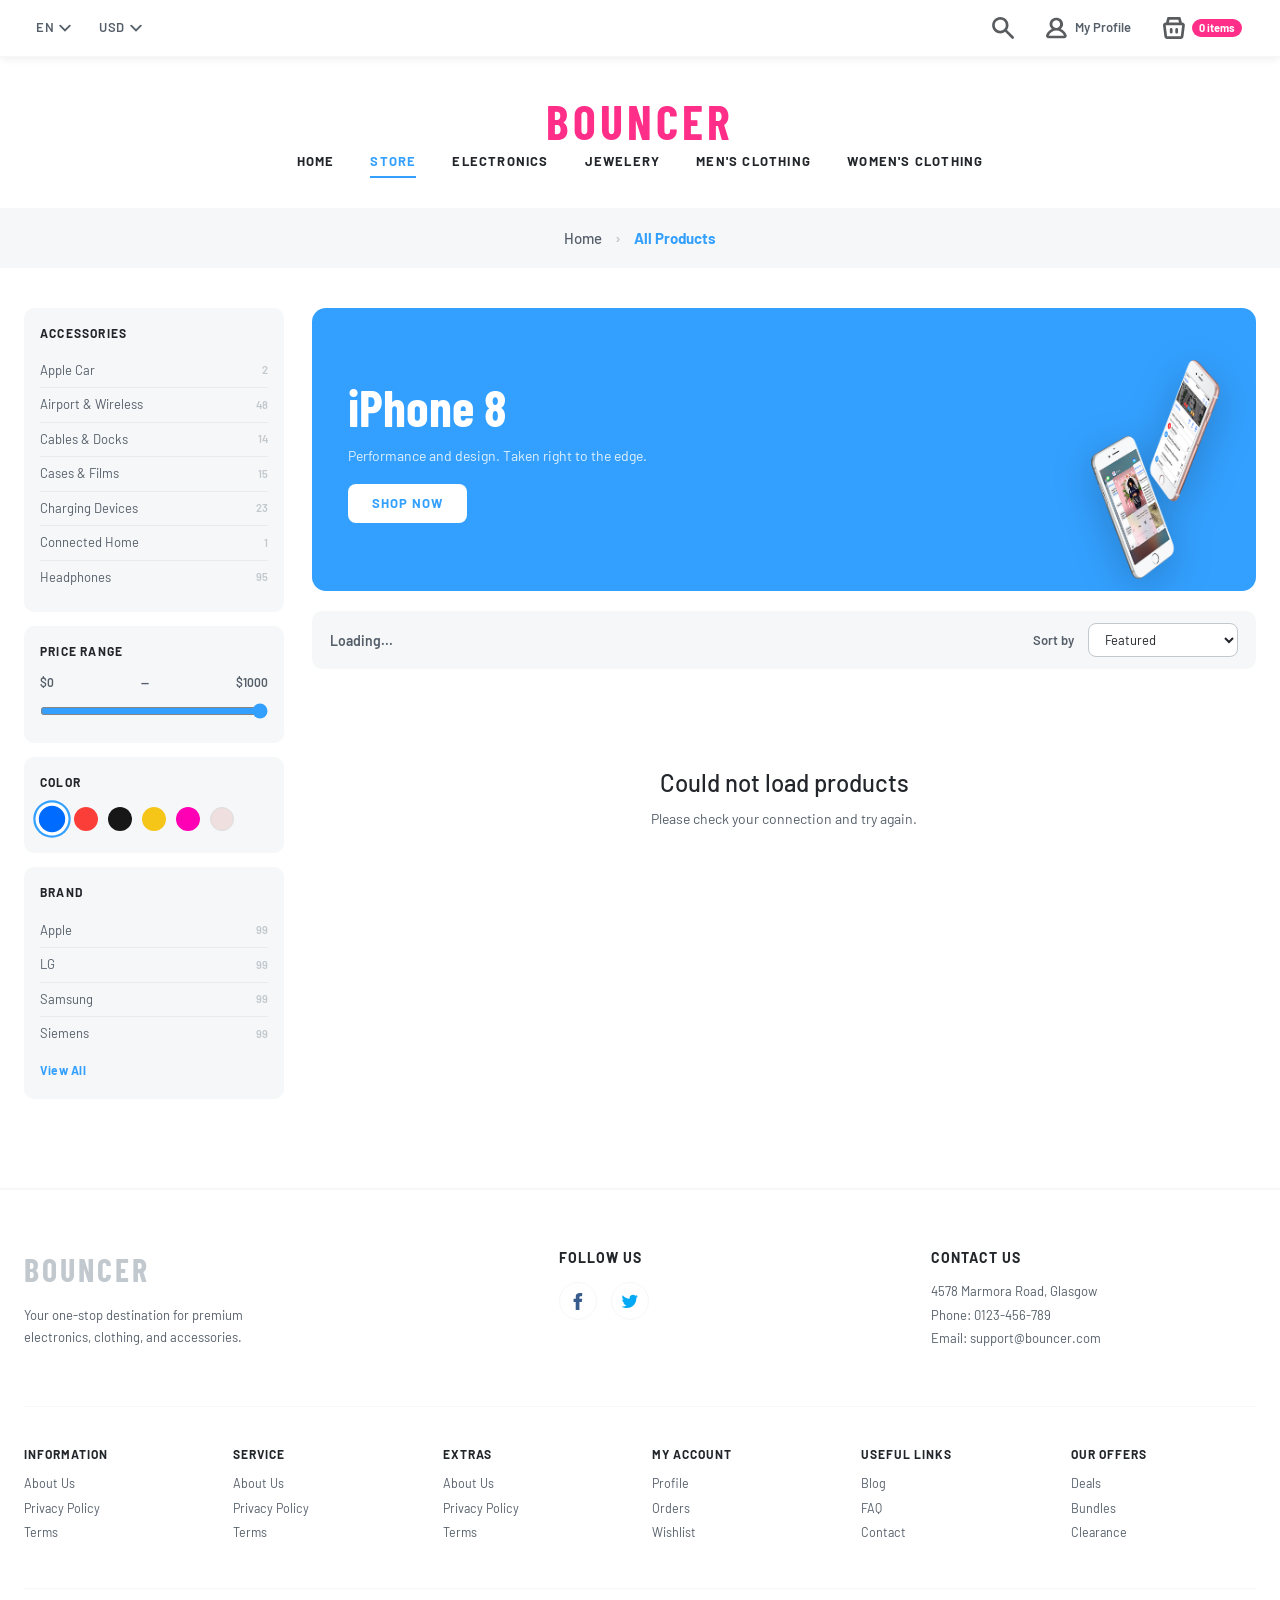
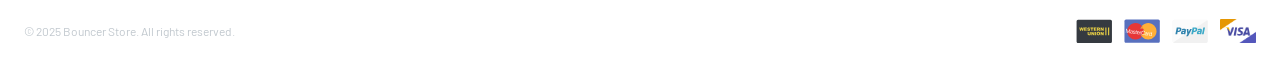
<file: products.html>
<!DOCTYPE html>
<html lang="en">
<head>
  <meta charset="UTF-8">
  <meta name="viewport" content="width=device-width, initial-scale=1.0">
  <title>Store — Bouncer</title>
  <link rel="stylesheet" href="css/bootstrap.min.css">
  <link rel="stylesheet" href="shared.css">
  <link rel="stylesheet" href="products.css">
</head>
<body>

<!-- TOP NAV -->
<nav class="top-nav" role="navigation">
  <div class="container">
    <div class="nav-utils">
      <div class="nav-dropdown">
        <button class="nav-dropdown-toggle">
          <span id="selected-lang">EN</span>
          <svg viewBox="0 0 10 6" fill="none"><path d="M1 1l4 4 4-4" stroke="currentColor" stroke-width="1.5" stroke-linecap="round"/></svg>
        </button>
        <div class="nav-dropdown-menu">
          <a href="#" class="lang-option" data-value="EN">EN</a>
          <a href="#" class="lang-option" data-value="AR">AR</a>
        </div>
      </div>
      <div class="nav-dropdown">
        <button class="nav-dropdown-toggle">
          <span id="selected-currency">USD</span>
          <svg viewBox="0 0 10 6" fill="none"><path d="M1 1l4 4 4-4" stroke="currentColor" stroke-width="1.5" stroke-linecap="round"/></svg>
        </button>
        <div class="nav-dropdown-menu">
          <a href="#" class="currency-option" data-value="USD">USD</a>
          <a href="#" class="currency-option" data-value="EGP">EGP</a>
        </div>
      </div>
    </div>
    <div class="nav-actions">
      <div class="nav-search-wrap" id="navSearchWrap">
        <input type="text" id="navSearchInput" placeholder="Search products..." autocomplete="off">
        <button class="nav-search-close" id="navSearchClose">&times;</button>
      </div>
      <button class="nav-action-btn" id="searchToggleBtn"><img src="assets/search-icon.svg" alt="Search"></button>
      <a href="#" class="nav-action-btn"><img src="assets/profile_close_2.svg" alt="Profile"><span>My Profile</span></a>
      <button class="nav-action-btn cart-nav-btn"><img src="assets/bag_3.svg" alt="Cart"><span class="cart-badge">0 items</span></button>
    </div>
    <button class="nav-hamburger" id="navHamburger"><span></span><span></span><span></span></button>
  </div>
  <div id="navMobilePanel" class="nav-mobile-menu">
    <button class="nav-action-btn cart-nav-btn" style="width:100%;justify-content:flex-start;padding:12px 16px;">
      <img src="assets/bag_3.svg" alt=""> <span class="cart-badge">0 items</span>
    </button>
  </div>
</nav>

<!-- HEADER -->
<header class="main-header">
  <a href="index.html" class="brand-title">BOUNCER</a>
  <nav class="main-nav" id="mainNav">
    <a href="index.html" class="main-nav-link">Home</a>
    <a href="products.html?category=all" class="main-nav-link" data-cat="all">Store</a>
    <a href="products.html?category=electronics" class="main-nav-link" data-cat="electronics">Electronics</a>
    <a href="products.html?category=jewelery" class="main-nav-link" data-cat="jewelery">Jewelery</a>
    <a href="products.html?category=men's clothing" class="main-nav-link" data-cat="mens">Men's Clothing</a>
    <a href="products.html?category=women's clothing" class="main-nav-link" data-cat="womens">Women's Clothing</a>
  </nav>
</header>

<!-- BREADCRUMB -->
<div class="breadcrumb-bar">
  <a href="index.html">Home</a>
  <span class="sep">&rsaquo;</span>
  <span class="current" id="categoryLabel">Products</span>
</div>

<!-- MAIN CONTENT -->
<div class="store-layout">

  <!-- SIDEBAR -->
  <aside class="store-sidebar" id="storeSidebar">

    <!-- Mobile sidebar toggle (shown on small) -->
    <button class="sidebar-close-btn" id="sidebarClose" aria-label="Close filters">&times;</button>

    <div class="sidebar-section">
      <h5>Accessories</h5>
      <ul class="sidebar-list">
        <li><span>Apple Car</span><span class="count">2</span></li>
        <li><span>Airport &amp; Wireless</span><span class="count">48</span></li>
        <li><span>Cables &amp; Docks</span><span class="count">14</span></li>
        <li><span>Cases &amp; Films</span><span class="count">15</span></li>
        <li><span>Charging Devices</span><span class="count">23</span></li>
        <li><span>Connected Home</span><span class="count">1</span></li>
        <li><span>Headphones</span><span class="count">95</span></li>
      </ul>
    </div>

    <div class="sidebar-section">
      <h5>Price Range</h5>
      <div class="price-range-display">
        <span id="priceMin">$0</span> &mdash; <span id="priceMax">$1000</span>
      </div>
      <input type="range" id="priceRange" min="0" max="1000" value="1000" step="10">
    </div>

    <div class="sidebar-section">
      <h5>Color</h5>
      <div class="color-palette">
        <label class="color-swatch blue" title="Blue"><input type="radio" name="color" value="blue" checked></label>
        <label class="color-swatch red" title="Red"><input type="radio" name="color" value="red"></label>
        <label class="color-swatch black" title="Black"><input type="radio" name="color" value="black"></label>
        <label class="color-swatch yellow" title="Yellow"><input type="radio" name="color" value="yellow"></label>
        <label class="color-swatch pink" title="Pink"><input type="radio" name="color" value="pink"></label>
        <label class="color-swatch beige" title="Beige"><input type="radio" name="color" value="beige"></label>
      </div>
    </div>

    <div class="sidebar-section">
      <h5>Brand</h5>
      <ul class="sidebar-list">
        <li><span>Apple</span><span class="count">99</span></li>
        <li><span>LG</span><span class="count">99</span></li>
        <li><span>Samsung</span><span class="count">99</span></li>
        <li><span>Siemens</span><span class="count">99</span></li>
      </ul>
      <a href="#" class="sidebar-more">View All</a>
    </div>

  </aside>

  <!-- PRODUCT AREA -->
  <main class="store-main">

    <!-- Promo banner -->
    <div class="promo-banner">
      <div class="promo-text">
        <h2>iPhone 8</h2>
        <p>Performance and design. Taken right to the edge.</p>
        <a href="product.html" class="promo-link">Shop Now</a>
      </div>
      <img src="assets/pic3.png" alt="iPhone 8" class="promo-img">
    </div>

    <!-- Sort / count bar -->
    <div class="store-bar">
      <div class="bar-left">
        <button class="sidebar-toggle-btn" id="sidebarToggle">
          <svg width="16" height="16" viewBox="0 0 16 16" fill="currentColor">
            <path d="M1 3h14M4 8h8M7 13h2"/>
          </svg>
          Filters
        </button>
        <span id="itemCount" class="item-count">Loading...</span>
      </div>
      <div class="bar-right">
        <label for="sortSelect" class="sort-label">Sort by</label>
        <select id="sortSelect">
          <option value="default">Featured</option>
          <option value="price-asc">Price: Low to High</option>
          <option value="price-desc">Price: High to Low</option>
          <option value="name">Name A-Z</option>
          <option value="rating">Top Rated</option>
        </select>
      </div>
    </div>

    <!-- Grid -->
    <div class="products-grid" id="productsGrid" aria-live="polite">
      <!-- JS rendered -->
    </div>

    <!-- Pagination -->
    <nav class="pagination-bar" id="paginationBar" aria-label="Product pages">
      <!-- JS rendered -->
    </nav>

  </main>
</div>

<!-- FOOTER -->
<footer>
  <div class="footer-inner">
    <div class="footer-top">
      <div class="footer-brand">
        <h2>BOUNCER</h2>
        <p>Your one-stop destination for premium electronics, clothing, and accessories.</p>
      </div>
      <div class="footer-col">
        <h5>Follow Us</h5>
        <div class="footer-social">
          <a href="#"><img src="assets/facebook.svg" alt="Facebook"></a>
          <a href="#"><img src="assets/twitter.svg" alt="Twitter"></a>
        </div>
      </div>
      <div class="footer-col">
        <h5>Contact Us</h5>
        <p>4578 Marmora Road, Glasgow<br>Phone: 0123-456-789<br>Email: support@bouncer.com</p>
      </div>
    </div>
    <div class="footer-links">
      <div class="footer-links-col"><h6>Information</h6><p>About Us</p><p>Privacy Policy</p><p>Terms</p></div>
      <div class="footer-links-col"><h6>Service</h6><p>About Us</p><p>Privacy Policy</p><p>Terms</p></div>
      <div class="footer-links-col"><h6>Extras</h6><p>About Us</p><p>Privacy Policy</p><p>Terms</p></div>
      <div class="footer-links-col"><h6>My Account</h6><p>Profile</p><p>Orders</p><p>Wishlist</p></div>
      <div class="footer-links-col"><h6>Useful Links</h6><p>Blog</p><p>FAQ</p><p>Contact</p></div>
      <div class="footer-links-col"><h6>Our Offers</h6><p>Deals</p><p>Bundles</p><p>Clearance</p></div>
    </div>
    <div class="footer-bottom">
      <span class="footer-copy">© 2025 Bouncer Store. All rights reserved.</span>
      <div class="payment-icons">
        <img src="assets/Group 32.svg" alt=""><img src="assets/Group 19.svg" alt="">
        <img src="assets/Paypal.svg" alt="PayPal"><img src="assets/visa.png" alt="Visa">
      </div>
    </div>
  </div>
</footer>

<script src="shared.js"></script>
<script src="products.js"></script>
<script src="js/bootstrap.bundle.min.js"></script>
</body>
</html>
</file>
<file: shared.css>
/* ============================================================
   BOUNCER — Shared Design System
   ============================================================ */

@import url('https://fonts.googleapis.com/css2?family=Barlow:wght@300;400;500;600;700&family=Barlow+Condensed:wght@400;600;700&display=swap');

/* ---- Variables ---- */
:root {
  --brand:        #ff2e88;
  --accent:       #33A0FF;
  --accent-dark:  #0077d9;
  --text-dark:    #22262A;
  --text-mid:     #555f6a;
  --text-light:   #C1C8CE;
  --bg-light:     #F6F7F8;
  --bg-white:     #ffffff;
  --danger:       #FF4858;
  --success:      #22c55e;
  --shadow-sm:    0 2px 8px rgba(0,0,0,.07);
  --shadow-md:    0 6px 24px rgba(0,0,0,.10);
  --radius:       10px;
  --transition:   0.25s ease;
}

/* ---- Reset & Base ---- */
*, *::before, *::after { box-sizing: border-box; margin: 0; padding: 0; }

html { scroll-behavior: smooth; }

body {
  font-family: 'Barlow', sans-serif;
  font-size: 16px;
  color: var(--text-dark);
  background: var(--bg-white);
  -webkit-font-smoothing: antialiased;
}

img { max-width: 100%; display: block; }

a { text-decoration: none; color: inherit; }

/* ============================================================
   TOP NAV (utility bar)
   ============================================================ */
.top-nav {
  background: var(--bg-white);
  border-bottom: 1px solid var(--bg-light);
  padding: 0 0;
  position: sticky;
  top: 0;
  z-index: 900;
  box-shadow: var(--shadow-sm);
}

.top-nav .container {
  display: flex;
  align-items: center;
  justify-content: space-between;
  height: 56px;
  padding: 0 24px;
  max-width: 1400px;
  margin: 0 auto;
}

/* Utility left: lang + currency */
.nav-utils {
  display: flex;
  align-items: center;
  gap: 4px;
}

.nav-utils .nav-dropdown {
  position: relative;
}

.nav-utils .nav-dropdown-toggle {
  display: flex;
  align-items: center;
  gap: 5px;
  padding: 6px 12px;
  font-size: 13px;
  font-weight: 600;
  color: var(--text-mid);
  cursor: pointer;
  border: none;
  background: none;
  border-radius: 6px;
  transition: background var(--transition), color var(--transition);
  letter-spacing: .5px;
}

.nav-utils .nav-dropdown-toggle:hover {
  background: var(--bg-light);
  color: var(--accent);
}

.nav-utils .nav-dropdown-toggle svg {
  width: 12px; height: 12px;
  transition: transform var(--transition);
}

.nav-utils .nav-dropdown:hover .nav-dropdown-toggle svg { transform: rotate(180deg); }

.nav-dropdown-menu {
  position: absolute;
  top: calc(100% + 6px);
  left: 0;
  background: var(--bg-white);
  border: 1px solid #eee;
  border-radius: var(--radius);
  box-shadow: var(--shadow-md);
  min-width: 80px;
  opacity: 0;
  visibility: hidden;
  transform: translateY(-6px);
  transition: opacity var(--transition), transform var(--transition), visibility var(--transition);
  overflow: hidden;
  z-index: 9999;
}

.nav-utils .nav-dropdown:hover .nav-dropdown-menu {
  opacity: 1;
  visibility: visible;
  transform: translateY(0);
}

.nav-dropdown-menu a {
  display: block;
  padding: 9px 16px;
  font-size: 13px;
  font-weight: 600;
  color: var(--text-mid);
  transition: background var(--transition), color var(--transition);
}

.nav-dropdown-menu a:hover {
  background: var(--bg-light);
  color: var(--accent);
}

/* Nav right: icons */
.nav-actions {
  display: flex;
  align-items: center;
  gap: 4px;
}

.nav-action-btn {
  display: flex;
  align-items: center;
  gap: 7px;
  padding: 6px 14px;
  font-size: 13px;
  font-weight: 600;
  color: var(--text-mid);
  border-radius: 6px;
  border: none;
  background: none;
  cursor: pointer;
  transition: background var(--transition), color var(--transition);
  white-space: nowrap;
}

.nav-action-btn img {
  width: 22px; height: 22px;
  opacity: .75;
  transition: opacity var(--transition), filter var(--transition);
}

.nav-action-btn:hover {
  color: var(--accent);
  background: var(--bg-light);
}

.nav-action-btn:hover img {
  opacity: 1;
  filter: brightness(0) saturate(100%) invert(31%) sepia(98%) saturate(2027%) hue-rotate(209deg) brightness(91%) contrast(92%);
}

.cart-badge {
  background: var(--brand);
  color: white;
  border-radius: 20px;
  padding: 1px 7px;
  font-size: 11px;
  font-weight: 700;
  min-width: 20px;
  text-align: center;
}

/* Search in nav */
.nav-search-wrap {
  display: none;
  align-items: center;
  gap: 8px;
  animation: fadeIn .2s ease;
}

.nav-search-wrap.active { display: flex; }

.nav-search-wrap input {
  border: none;
  border-bottom: 2px solid var(--accent);
  outline: none;
  font-size: 14px;
  font-family: inherit;
  color: var(--text-dark);
  background: transparent;
  width: 180px;
  padding: 4px 2px;
  transition: width var(--transition);
}

.nav-search-wrap input::placeholder { color: var(--text-light); }

.nav-search-close {
  font-size: 22px;
  line-height: 1;
  color: var(--text-mid);
  cursor: pointer;
  transition: color var(--transition);
  background: none;
  border: none;
  padding: 0 4px;
}

.nav-search-close:hover { color: var(--danger); }

/* Mobile hamburger */
.nav-hamburger {
  display: none;
  flex-direction: column;
  gap: 5px;
  cursor: pointer;
  padding: 6px;
  border: none;
  background: none;
}

.nav-hamburger span {
  display: block;
  width: 24px; height: 2px;
  background: var(--text-dark);
  border-radius: 2px;
  transition: transform var(--transition), opacity var(--transition);
}

.nav-hamburger.open span:nth-child(1) { transform: translateY(7px) rotate(45deg); }
.nav-hamburger.open span:nth-child(2) { opacity: 0; }
.nav-hamburger.open span:nth-child(3) { transform: translateY(-7px) rotate(-45deg); }

/* Mobile nav dropdown */
.nav-mobile-menu {
  display: none;
  flex-direction: column;
  background: var(--bg-white);
  border-top: 1px solid var(--bg-light);
  padding: 12px 0 16px;
}

.nav-mobile-menu.open { display: flex; }

.nav-mobile-menu .nav-action-btn,
.nav-mobile-menu .nav-dropdown-toggle {
  width: 100%;
  justify-content: flex-start;
  padding: 10px 24px;
  font-size: 14px;
  border-radius: 0;
}

/* ============================================================
   MAIN HEADER (brand + nav)
   ============================================================ */
.main-header {
  text-align: center;
  padding: 40px 24px 30px;
  background: var(--bg-white);
}

.brand-title {
  font-family: 'Barlow Condensed', sans-serif;
  font-size: 3rem;
  font-weight: 700;
  color: var(--brand);
  letter-spacing: 4px;
  text-transform: uppercase;
  line-height: 1;
  margin-bottom: 24px;
  transition: letter-spacing var(--transition);
}

.main-nav {
  display: flex;
  justify-content: center;
  align-items: center;
  gap: 8px;
  flex-wrap: wrap;
}

.main-nav-link {
  padding: 6px 14px;
  font-size: 13px;
  font-weight: 700;
  letter-spacing: 1.2px;
  text-transform: uppercase;
  color: var(--text-dark);
  border-radius: 6px;
  position: relative;
  transition: color var(--transition), background var(--transition);
}

.main-nav-link::after {
  content: '';
  position: absolute;
  left: 50%;
  bottom: 0;
  width: 0;
  height: 2px;
  background: var(--accent);
  transform: translateX(-50%);
  transition: width var(--transition);
}

.main-nav-link:hover,
.main-nav-link.active {
  color: var(--accent);
}

.main-nav-link:hover::after,
.main-nav-link.active::after {
  width: calc(100% - 28px);
}

/* ============================================================
   BREADCRUMB
   ============================================================ */
.breadcrumb-bar {
  background: var(--bg-light);
  padding: 18px 24px;
  text-align: center;
  margin: 0 0 40px;
}

.breadcrumb-bar a {
  font-size: 15px;
  font-weight: 500;
  color: var(--text-mid);
  transition: color var(--transition);
}

.breadcrumb-bar a:hover { color: var(--accent); }

.breadcrumb-bar .sep {
  margin: 0 10px;
  color: var(--text-light);
  font-weight: 600;
}

.breadcrumb-bar .current {
  font-size: 15px;
  font-weight: 700;
  color: var(--accent);
}

/* ============================================================
   FOOTER
   ============================================================ */
footer {
  border-top: 2px solid var(--bg-light);
  padding: 60px 0 40px;
  margin-top: 80px;
}

.footer-inner {
  max-width: 1400px;
  margin: 0 auto;
  padding: 0 24px;
}

.footer-top {
  display: grid;
  grid-template-columns: 1.5fr 1fr 1fr;
  gap: 48px;
  padding-bottom: 40px;
  border-bottom: 1px solid var(--bg-light);
  margin-bottom: 40px;
}

.footer-brand h2 {
  font-family: 'Barlow Condensed', sans-serif;
  font-size: 2rem;
  font-weight: 700;
  color: var(--text-light);
  letter-spacing: 3px;
  margin-bottom: 16px;
}

.footer-brand p {
  font-size: 13px;
  color: var(--text-mid);
  line-height: 1.7;
  max-width: 280px;
}

.footer-col h5 {
  font-size: 14px;
  font-weight: 700;
  letter-spacing: 1px;
  text-transform: uppercase;
  color: var(--text-dark);
  margin-bottom: 14px;
}

.footer-col p {
  font-size: 13px;
  color: var(--text-mid);
  line-height: 1.8;
}

.footer-social {
  display: flex;
  gap: 14px;
  margin-top: 16px;
}

.footer-social a {
  display: flex;
  align-items: center;
  justify-content: center;
  width: 38px; height: 38px;
  border: 1.5px solid var(--bg-light);
  border-radius: 50%;
  transition: border-color var(--transition), background var(--transition), transform var(--transition);
}

.footer-social a:hover {
  border-color: var(--accent);
  background: var(--accent);
  transform: translateY(-2px);
}

.footer-social a:hover img { filter: brightness(0) invert(1); }
.footer-social img { width: 18px; height: 18px; }

.footer-links {
  display: grid;
  grid-template-columns: repeat(6, 1fr);
  gap: 24px;
  padding-bottom: 40px;
  border-bottom: 1px solid var(--bg-light);
  margin-bottom: 30px;
}

.footer-links-col h6 {
  font-size: 12px;
  font-weight: 700;
  text-transform: uppercase;
  letter-spacing: 1px;
  color: var(--text-dark);
  margin-bottom: 12px;
}

.footer-links-col p {
  font-size: 12.5px;
  color: var(--text-mid);
  margin-bottom: 6px;
  cursor: pointer;
  transition: color var(--transition);
}

.footer-links-col p:hover { color: var(--accent); }

.footer-bottom {
  display: flex;
  align-items: center;
  justify-content: space-between;
  flex-wrap: wrap;
  gap: 16px;
}

.footer-copy {
  font-size: 12px;
  color: var(--text-light);
}

.payment-icons {
  display: flex;
  align-items: center;
  gap: 12px;
}

.payment-icons img { width: 36px; height: auto; }

/* ============================================================
   PRODUCT CARD — shared component
   ============================================================ */
.product-card {
  border: 2px solid var(--bg-light);
  border-radius: var(--radius);
  overflow: hidden;
  background: var(--bg-white);
  transition: border-color var(--transition), box-shadow var(--transition), transform var(--transition);
  display: flex;
  flex-direction: column;
  height: 100%;
}

.product-card:hover {
  border-color: #dde3ea;
  box-shadow: var(--shadow-md);
  transform: translateY(-3px);
}

.product-card-img-wrap {
  position: relative;
  background: var(--bg-light);
  aspect-ratio: 1;
  overflow: hidden;
  display: flex;
  align-items: center;
  justify-content: center;
  padding: 16px;
}

.product-card-img-wrap img {
  width: 100%;
  height: 100%;
  object-fit: contain;
  transition: transform .4s ease;
}

.product-card:hover .product-card-img-wrap img { transform: scale(1.04); }

.product-card-overlay {
  position: absolute;
  inset: 0;
  background: rgba(255,255,255,.75);
  display: flex;
  align-items: center;
  justify-content: center;
  gap: 12px;
  opacity: 0;
  transition: opacity var(--transition);
}

.product-card:hover .product-card-overlay { opacity: 1; }

.icon-btn {
  width: 42px; height: 42px;
  border-radius: 50%;
  border: 2px solid var(--accent);
  background: white;
  display: flex;
  align-items: center;
  justify-content: center;
  cursor: pointer;
  transition: background var(--transition), border-color var(--transition), transform var(--transition);
}

.icon-btn img { width: 20px; height: 20px; }

.icon-btn:hover {
  background: var(--accent);
  transform: scale(1.1);
}

.icon-btn:hover img { filter: brightness(0) invert(1); }

.icon-btn.wishlisted {
  background: var(--brand);
  border-color: var(--brand);
}

.icon-btn.wishlisted img { filter: brightness(0) invert(1); }

.product-card-badge {
  position: absolute;
  top: 10px;
  left: 10px;
  background: var(--danger);
  color: white;
  font-size: 10px;
  font-weight: 700;
  letter-spacing: .5px;
  padding: 3px 8px;
  border-radius: 20px;
  text-transform: uppercase;
}

.product-card-body {
  padding: 14px 16px 16px;
  border-top: 1px solid var(--bg-light);
  display: flex;
  flex-direction: column;
  gap: 6px;
  flex: 1;
}

.product-card-title {
  font-size: 13px;
  font-weight: 600;
  color: var(--text-dark);
  line-height: 1.4;
  overflow: hidden;
  display: -webkit-box;
  -webkit-line-clamp: 2;
  -webkit-box-orient: vertical;
  min-height: 36px;
  transition: color var(--transition);
}

.product-card-title:hover { color: var(--accent); }

.product-card-rating {
  display: flex;
  align-items: center;
  gap: 4px;
}

.stars { color: #f59e0b; font-size: 12px; letter-spacing: 1px; }
.rating-count { font-size: 11px; color: var(--text-light); }

.product-card-price {
  display: flex;
  align-items: center;
  gap: 8px;
  margin-top: auto;
  padding-top: 8px;
}

.price-now {
  font-size: 17px;
  font-weight: 700;
  color: var(--danger);
}

.price-old {
  font-size: 13px;
  color: var(--text-light);
  text-decoration: line-through;
}

/* Loading skeleton */
.skeleton {
  background: linear-gradient(90deg, var(--bg-light) 25%, #e9ecef 50%, var(--bg-light) 75%);
  background-size: 400% 100%;
  animation: shimmer 1.4s ease infinite;
  border-radius: 6px;
}

@keyframes shimmer {
  0% { background-position: 200% 0; }
  100% { background-position: -200% 0; }
}

/* Toast notification */
.toast-container {
  position: fixed;
  bottom: 24px;
  right: 24px;
  z-index: 9999;
  display: flex;
  flex-direction: column;
  gap: 10px;
  pointer-events: none;
}

.toast {
  background: var(--text-dark);
  color: white;
  padding: 12px 20px;
  border-radius: var(--radius);
  font-size: 13px;
  font-weight: 600;
  box-shadow: var(--shadow-md);
  animation: toastIn .3s ease, toastOut .3s ease 2.7s forwards;
  pointer-events: all;
  max-width: 280px;
  display: flex;
  align-items: center;
  gap: 10px;
}

.toast.success { background: var(--success); }
.toast.error { background: var(--danger); }

@keyframes toastIn {
  from { opacity: 0; transform: translateX(20px); }
  to   { opacity: 1; transform: translateX(0); }
}

@keyframes toastOut {
  from { opacity: 1; transform: translateX(0); }
  to   { opacity: 0; transform: translateX(20px); }
}

@keyframes fadeIn {
  from { opacity: 0; }
  to   { opacity: 1; }
}

/* Category filter tabs */
.filter-tabs {
  display: flex;
  align-items: center;
  justify-content: center;
  gap: 6px;
  flex-wrap: wrap;
  padding: 8px 0 24px;
}

.filter-tab {
  padding: 8px 20px;
  border: 2px solid var(--bg-light);
  border-radius: 30px;
  font-size: 13px;
  font-weight: 600;
  color: var(--text-mid);
  cursor: pointer;
  background: none;
  transition: all var(--transition);
}

.filter-tab:hover {
  border-color: var(--accent);
  color: var(--accent);
}

.filter-tab.active {
  background: var(--accent);
  border-color: var(--accent);
  color: white;
}

/* Section headings */
.section-title {
  font-family: 'Barlow Condensed', sans-serif;
  font-size: 2rem;
  font-weight: 700;
  text-align: center;
  letter-spacing: 2px;
  text-transform: uppercase;
  color: var(--text-dark);
  margin-bottom: 8px;
}

.section-subtitle {
  text-align: center;
  color: var(--text-mid);
  font-size: 14px;
  margin-bottom: 36px;
}

/* ============================================================
   RESPONSIVE
   ============================================================ */
@media (max-width: 1024px) {
  .footer-top { grid-template-columns: 1fr 1fr; }
  .footer-links { grid-template-columns: repeat(3, 1fr); }
}

@media (max-width: 768px) {
  .top-nav .container { padding: 0 16px; }

  .nav-utils { display: none; }
  .nav-actions { display: none; }
  .nav-hamburger { display: flex; }

  .main-header { padding: 28px 16px 20px; }
  .brand-title { font-size: 2.2rem; letter-spacing: 2px; }

  .main-nav { display: none; }
  .main-nav.mobile-open {
    display: flex;
    flex-direction: column;
    align-items: flex-start;
    padding: 8px 0;
    border-top: 1px solid var(--bg-light);
    gap: 2px;
  }

  .main-nav.mobile-open .main-nav-link {
    width: 100%;
    padding: 10px 16px;
    border-radius: 0;
    font-size: 14px;
  }

  .main-nav.mobile-open .main-nav-link::after { display: none; }

  .footer-top { grid-template-columns: 1fr; gap: 32px; }
  .footer-links { grid-template-columns: repeat(2, 1fr); }
  .footer-bottom { flex-direction: column; align-items: center; text-align: center; }

  /* Restore actions for mobile via hamburger panel */
  .nav-mobile-panel {
    background: var(--bg-white);
    border-top: 1px solid var(--bg-light);
    padding: 16px;
  }

  .nav-mobile-panel .nav-action-btn {
    padding: 10px 8px;
    font-size: 14px;
  }
}

@media (max-width: 480px) {
  .brand-title { font-size: 1.8rem; }
  .footer-links { grid-template-columns: repeat(2, 1fr); }
  .section-title { font-size: 1.6rem; }
}
</file>
<file: HomePage.css>
@import url('https://fonts.googleapis.com/css2?family=Barlow:wght@300;400;500;600;700&family=Barlow+Condensed:wght@400;600;700&display=swap');

#overlay {
  position: fixed; inset: 0;
  background: rgba(0,0,0,.55);
  display: none;
  z-index: 1000;
  backdrop-filter: blur(2px);
}

dialog {
  position: fixed;
  inset: 50% auto auto 50%;
  transform: translate(-50%, -50%);
  width: min(700px, 96vw);
  max-height: 90vh;
  border: none;
  border-radius: 14px;
  box-shadow: 0 20px 60px rgba(0,0,0,.25);
  background: white;
  display: none;
  z-index: 1100;
  overflow: hidden;
  padding: 0;
}

dialog[open] { display: block; }

.popup-content {
  display: flex;
  min-height: 320px;
}

.popup-text {
  flex: 1;
  padding: 36px 32px;
  display: flex;
  flex-direction: column;
  justify-content: center;
  gap: 14px;
}

.popup-text h2 {
  font-family: 'Barlow Condensed', sans-serif;
  font-size: 1.8rem;
  font-weight: 700;
  color: var(--text-dark);
}

.popup-text p {
  font-size: 14px;
  color: var(--text-mid);
  line-height: 1.6;
}

.popup-input-group {
  display: flex;
  border: 1.5px solid #dde3ea;
  border-radius: 8px;
  overflow: hidden;
}

.popup-input-group input {
  flex: 1;
  padding: 11px 14px;
  border: none;
  outline: none;
  font-size: 14px;
  font-family: inherit;
  color: var(--text-dark);
}

.popup-input-group input::placeholder { color: var(--text-light); }

.popup-input-group button {
  padding: 0 20px;
  background: var(--accent);
  color: white;
  border: none;
  font-size: 13px;
  font-weight: 700;
  cursor: pointer;
  transition: background var(--transition);
  font-family: inherit;
}

.popup-input-group button:hover { background: var(--accent-dark); }

.popup-no-show {
  display: flex;
  align-items: center;
  gap: 8px;
  font-size: 12.5px;
  color: var(--text-mid);
  cursor: pointer;
}

.popup-image {
  width: 42%;
  flex-shrink: 0;
  overflow: hidden;
}

.popup-image img {
  width: 100%;
  height: 100%;
  object-fit: cover;
}

.popup-close {
  position: absolute;
  top: 12px; right: 12px;
  width: 32px; height: 32px;
  border-radius: 50%;
  border: 1.5px solid #dde3ea;
  background: white;
  font-size: 18px;
  font-weight: 700;
  line-height: 1;
  cursor: pointer;
  display: flex;
  align-items: center;
  justify-content: center;
  z-index: 10;
  transition: background var(--transition), border-color var(--transition), color var(--transition);
}

.popup-close:hover {
  background: var(--danger);
  border-color: var(--danger);
  color: white;
}

/* ---- Hero Carousel ---- */
.hero-carousel { position: relative; overflow: hidden; }

.carousel-item { height: clamp(380px, 55vw, 600px); }

.slide-1 { background: linear-gradient(135deg, #9b30ff 0%, #ff2e88 100%); }
.slide-2 { background: linear-gradient(135deg, #1a73e8 0%, #33A0FF 100%); }

.slide-content {
  display: flex;
  align-items: center;
  justify-content: flex-start;
  height: 100%;
  max-width: 1400px;
  margin: 0 auto;
  padding: 40px 60px;
  gap: 40px;
  position: relative;
  overflow: hidden;
}

.slide-text {
  flex: 0 0 420px;
  max-width: 420px;
  z-index: 2;
}

.slide-eyebrow {
  display: inline-block;
  font-size: 11px;
  font-weight: 700;
  letter-spacing: 2px;
  text-transform: uppercase;
  color: rgba(255,255,255,.75);
  background: rgba(255,255,255,.15);
  border: 1px solid rgba(255,255,255,.3);
  border-radius: 20px;
  padding: 4px 14px;
  margin-bottom: 14px;
}

.slide-text h2 {
  font-family: 'Barlow Condensed', sans-serif;
  font-size: clamp(2rem, 5vw, 3.6rem);
  font-weight: 700;
  color: white;
  line-height: 1.05;
  margin-bottom: 16px;
}

.slide-text p {
  font-size: 15px;
  color: rgba(255,255,255,.85);
  line-height: 1.7;
  margin-bottom: 28px;
  max-width: 340px;
}

.slide-cta {
  display: inline-flex;
  align-items: center;
  gap: 8px;
  padding: 13px 30px;
  background: white;
  color: var(--text-dark);
  border-radius: 8px;
  font-size: 13px;
  font-weight: 700;
  letter-spacing: 1px;
  text-transform: uppercase;
  text-decoration: none;
  transition: background var(--transition), transform var(--transition), box-shadow var(--transition);
  box-shadow: 0 4px 20px rgba(0,0,0,.15);
}

.slide-cta:hover {
  background: var(--text-dark);
  color: white;
  transform: translateY(-2px);
  box-shadow: 0 8px 28px rgba(0,0,0,.2);
}

.slide-img {
  flex: 1;
  display: flex;
  align-items: center;
  justify-content: center;
  height: 100%;
  position: absolute;
  right: 80px;
  top: 0;
  bottom: 0;
}

.slide-img img {
  max-height: 110%;
  max-width: 480px;
  object-fit: contain;
  filter: drop-shadow(0 20px 40px rgba(0,0,0,.25));
  transform: translateY(-5%);
  transition: transform .8s ease;
}

.carousel-item.active .slide-img img { animation: floatIn .8s ease forwards; }

@keyframes floatIn {
  from { opacity: 0; transform: translateY(5%) translateX(30px); }
  to   { opacity: 1; transform: translateY(-5%) translateX(0); }
}

/* Indicators — always at bottom center, never inline with content */
.carousel-indicators {
  position: absolute;
  bottom: 16px;
  left: 0;
  right: 0;
  display: flex;
  justify-content: center;
  align-items: center;
  gap: 6px;
  margin: 0;
  padding: 0;
  list-style: none;
  z-index: 10;
  pointer-events: none;
}

.carousel-indicators button {
  width: 28px; height: 4px;
  border-radius: 4px;
  background: rgba(255,255,255,.5);
  border: none;
  opacity: 1;
  margin: 0;
  padding: 0;
  pointer-events: all;
  transition: background var(--transition), width var(--transition);
}

.carousel-indicators button.active {
  background: white;
  width: 44px;
}

/* ---- Feature Banners ---- */
.feature-banners {
  padding: 0 24px;
  max-width: 1400px;
  margin: -60px auto 0;
  position: relative;
  z-index: 10;
}

.banner-grid {
  display: grid;
  grid-template-columns: repeat(3, 1fr);
  gap: 16px;
}

.banner {
  display: flex;
  align-items: center;
  justify-content: space-between;
  border-radius: 14px;
  overflow: hidden;
  padding: 24px 20px;
  gap: 12px;
  box-shadow: var(--shadow-md);
  transition: transform var(--transition), box-shadow var(--transition);
  min-height: 200px;
  position: relative;
}

.banner:hover {
  transform: translateY(-4px);
  box-shadow: 0 12px 40px rgba(0,0,0,.15);
}

.b-pink { background: #FF6875; }
.b-light { background: var(--bg-light); flex-direction: column; justify-content: center; }
.b-gray  { background: #C1C8CE; }

.banner-text { z-index: 2; }

.banner-text h3 {
  font-family: 'Barlow Condensed', sans-serif;
  font-size: 1.5rem;
  font-weight: 700;
  color: white;
  margin-bottom: 6px;
}

.b-light .banner-text h3,
.b-gray .banner-text h3 { color: var(--text-dark); }

.banner-text p {
  font-size: 12px;
  color: rgba(255,255,255,.85);
  margin-bottom: 10px;
  max-width: 160px;
}

.b-light .banner-text p,
.b-gray .banner-text p { color: var(--text-mid); }

.banner-price {
  display: block;
  font-size: 1.4rem;
  font-weight: 700;
  color: white;
  margin-bottom: 12px;
}

.b-light .banner-price,
.b-gray .banner-price { color: var(--text-dark); }

.banner-link {
  display: inline-block;
  font-size: 11px;
  font-weight: 700;
  letter-spacing: 1.5px;
  text-transform: uppercase;
  color: white;
  text-decoration: none;
  border-bottom: 2px solid rgba(255,255,255,.6);
  padding-bottom: 2px;
  transition: border-color var(--transition);
}

.b-gray .banner-link { color: var(--text-dark); border-color: rgba(34,38,42,.4); }
.banner-link:hover { border-color: white; }

.banner.center .banner-text { text-align: center; }

.banner img {
  max-height: 180px;
  max-width: 170px;
  object-fit: contain;
  flex-shrink: 0;
  filter: drop-shadow(0 8px 16px rgba(0,0,0,.15));
}

/* ---- Best Seller ---- */
.best-seller-section { padding: 100px 0 60px; }

.section-container {
  max-width: 1400px;
  margin: 0 auto;
  padding: 0 24px;
}

.products-grid {
  display: grid;
  grid-template-columns: repeat(4, 1fr);
  gap: 20px;
  margin-bottom: 40px;
}

.skeleton-card {
  border: 2px solid var(--bg-light);
  border-radius: var(--radius);
  overflow: hidden;
  padding: 0 0 16px;
}

.sk-img { aspect-ratio: 1; }
.sk-line { height: 14px; margin: 10px 16px 0; border-radius: 4px; }
.sk-line.short { width: 60%; margin-top: 8px; }

.load-more-wrap { text-align: center; }

.btn-load-more {
  padding: 12px 44px;
  border: 2px solid var(--text-light);
  border-radius: 30px;
  background: none;
  font-size: 14px;
  font-weight: 700;
  color: var(--text-mid);
  cursor: pointer;
  letter-spacing: 1px;
  transition: all var(--transition);
  font-family: inherit;
}

.btn-load-more:hover {
  border-color: var(--accent);
  color: var(--accent);
}

/* ---- Shop Banner ---- */
.shop-banner {
  background: var(--accent);
  margin: 60px 0;
  overflow: hidden;
}

.shop-banner-inner {
  max-width: 1400px;
  margin: 0 auto;
  padding: 60px;
  display: flex;
  align-items: center;
  justify-content: space-between;
  gap: 40px;
  min-height: 400px;
  position: relative;
  overflow: hidden;
}

.shop-banner-text { flex: 0 0 400px; max-width: 400px; }

.shop-banner-text h2 {
  font-family: 'Barlow Condensed', sans-serif;
  font-size: clamp(2.5rem, 5vw, 4.5rem);
  font-weight: 700;
  color: white;
  line-height: 1;
  margin-bottom: 16px;
}

.shop-banner-text p {
  font-size: 16px;
  color: rgba(255,255,255,.85);
  line-height: 1.7;
  margin-bottom: 28px;
}

.shop-banner-cta {
  display: inline-block;
  padding: 13px 32px;
  background: white;
  color: var(--accent);
  border-radius: 8px;
  font-size: 13px;
  font-weight: 700;
  letter-spacing: 1px;
  text-transform: uppercase;
  text-decoration: none;
  transition: background var(--transition), color var(--transition), transform var(--transition);
}

.shop-banner-cta:hover {
  background: var(--text-dark);
  color: white;
  transform: translateY(-2px);
}

.shop-banner-img {
  flex: 1;
  display: flex;
  align-items: flex-end;
  justify-content: flex-end;
  height: 420px;
  overflow: hidden;
}

.shop-banner-img img {
  max-height: 520px;
  object-fit: contain;
  filter: drop-shadow(0 20px 40px rgba(0,0,0,.2));
  transform: translateY(10%);
}

/* ---- Features ---- */
.features-section { padding: 80px 0; }

.features-grid {
  display: grid;
  grid-template-columns: repeat(3, 1fr);
  gap: 40px;
}

.feature-item {
  text-align: center;
  padding: 36px 28px;
  border: 2px solid var(--bg-light);
  border-radius: 14px;
  transition: border-color var(--transition), box-shadow var(--transition), transform var(--transition);
}

.feature-item:hover {
  border-color: #d0e8ff;
  box-shadow: 0 8px 30px rgba(51,160,255,.1);
  transform: translateY(-4px);
}

.feature-item img {
  width: 60px; height: 60px;
  margin: 0 auto 20px;
  object-fit: contain;
}

.feature-item h5 {
  font-family: 'Barlow Condensed', sans-serif;
  font-size: 1.1rem;
  font-weight: 700;
  letter-spacing: 1px;
  text-transform: uppercase;
  color: var(--text-dark);
  margin-bottom: 12px;
}

.feature-item p {
  font-size: 13.5px;
  color: var(--text-mid);
  line-height: 1.75;
}

/* ---- News ---- */
.news-section { padding: 80px 0; }

.news-grid {
  display: grid;
  grid-template-columns: repeat(3, 1fr);
  gap: 24px;
}

.news-card {
  border: 2px solid var(--bg-light);
  border-radius: 14px;
  overflow: hidden;
  transition: box-shadow var(--transition), transform var(--transition);
  display: flex;
  flex-direction: column;
}

.news-card:hover {
  box-shadow: var(--shadow-md);
  transform: translateY(-3px);
}

.news-img { aspect-ratio: 16/9; overflow: hidden; }

.news-img img {
  width: 100%; height: 100%;
  object-fit: cover;
  transition: transform .4s ease;
}

.news-card:hover .news-img img { transform: scale(1.04); }

.news-body {
  padding: 20px 22px 24px;
  display: flex;
  flex-direction: column;
  gap: 8px;
  flex: 1;
}

.news-date {
  font-size: 11px;
  font-weight: 700;
  letter-spacing: 1px;
  text-transform: uppercase;
  color: var(--accent);
}

.news-body h5 {
  font-size: 16px;
  font-weight: 700;
  color: var(--text-dark);
  line-height: 1.3;
}

.news-body p {
  font-size: 13px;
  color: var(--text-mid);
  line-height: 1.6;
  flex: 1;
}

.news-link {
  font-size: 12px;
  font-weight: 700;
  letter-spacing: 1px;
  text-transform: uppercase;
  color: var(--accent);
  text-decoration: none;
  margin-top: 8px;
  transition: color var(--transition);
}

.news-link:hover { color: var(--accent-dark); }

/* ---- Featured (horizontal cards) ---- */
.featured-section { padding: 60px 0 80px; }

.featured-grid {
  display: grid;
  grid-template-columns: repeat(3, 1fr);
  gap: 20px;
}

.featured-card {
  display: flex;
  align-items: stretch;
  border: 2px solid var(--bg-light);
  border-radius: 14px;
  overflow: hidden;
  transition: box-shadow var(--transition), transform var(--transition);
}

.featured-card:hover {
  box-shadow: var(--shadow-md);
  transform: translateY(-3px);
}

.featured-card-img {
  width: 130px;
  flex-shrink: 0;
  background: var(--bg-light);
  display: flex;
  align-items: center;
  justify-content: center;
  padding: 12px;
  position: relative;
  overflow: hidden;
}

.featured-card-img img {
  width: 100%;
  height: 120px;
  object-fit: contain;
  transition: transform .3s ease;
}

.featured-card:hover .featured-card-img img { transform: scale(1.05); }

.featured-card-overlay {
  position: absolute; inset: 0;
  background: rgba(255,255,255,.8);
  display: flex;
  align-items: center;
  justify-content: center;
  gap: 8px;
  opacity: 0;
  transition: opacity var(--transition);
}

.featured-card:hover .featured-card-overlay { opacity: 1; }

.featured-card-body {
  flex: 1;
  padding: 16px 18px;
  display: flex;
  flex-direction: column;
  gap: 6px;
}

.featured-card-title {
  font-size: 13px;
  font-weight: 600;
  color: var(--text-dark);
  line-height: 1.4;
  overflow: hidden;
  display: -webkit-box;
  -webkit-line-clamp: 2;
  -webkit-box-orient: vertical;
  transition: color var(--transition);
}

.featured-card-title:hover { color: var(--accent); }

.featured-card-rating { display: flex; align-items: center; gap: 4px; }

.featured-card-price {
  margin-top: auto;
  padding-top: 8px;
  display: flex;
  gap: 8px;
  align-items: center;
}

/* ---- Search Bar ---- */
.search-bar-section { padding: 60px 24px 100px; }

.search-bar-wrap {
  max-width: 600px;
  margin: 0 auto;
  display: flex;
  border: 2px solid var(--bg-light);
  border-radius: 10px;
  overflow: hidden;
  transition: border-color var(--transition), box-shadow var(--transition);
}

.search-bar-wrap:focus-within {
  border-color: var(--accent);
  box-shadow: 0 0 0 4px rgba(51,160,255,.1);
}

.search-bar-wrap input {
  flex: 1;
  padding: 16px 20px;
  border: none;
  outline: none;
  font-size: 15px;
  font-family: inherit;
  color: var(--text-dark);
}

.search-bar-wrap input::placeholder { color: var(--text-light); }

.search-bar-wrap button {
  padding: 0 32px;
  background: var(--accent);
  color: white;
  border: none;
  font-size: 14px;
  font-weight: 700;
  letter-spacing: .5px;
  cursor: pointer;
  font-family: inherit;
  transition: background var(--transition);
}

.search-bar-wrap button:hover { background: var(--accent-dark); }

/* ============================================================
   RESPONSIVE
   ============================================================ */
@media (max-width: 1200px) {
  .products-grid { grid-template-columns: repeat(3, 1fr); }
  .featured-grid { grid-template-columns: repeat(2, 1fr); }
  .slide-text { flex: 0 0 340px; }
}

@media (max-width: 992px) {
  .banner-grid { grid-template-columns: 1fr 1fr; }
  .banner:last-child { grid-column: 1 / -1; }
  .news-grid { grid-template-columns: 1fr 1fr; }
  .features-grid { grid-template-columns: 1fr 1fr; }
  .shop-banner-inner { padding: 40px 32px; }
  .shop-banner-text { flex: 0 0 300px; }
}

@media (max-width: 768px) {
  .feature-banners { margin-top: 0; padding: 20px 16px 0; }
  .banner-grid { grid-template-columns: 1fr; }
  .banner:last-child { grid-column: auto; }

  .carousel-control-prev,
  .carousel-control-next { display: none !important; }

  .carousel-indicators {
    bottom: 14px;
    left: 0;
    right: 0;
    justify-content: center;
  }

  .slide-content {
    padding: 24px 20px 56px;
    flex-direction: column;
    justify-content: flex-end;
    align-items: flex-start;
  }

  .slide-text { flex: none; max-width: 100%; }
  .slide-text h2 { font-size: 1.8rem; }
  .slide-text p { display: none; }
  .slide-img {
    position: absolute;
    right: 0; top: 0; bottom: 0;
    width: 50%;
    opacity: .25;
    pointer-events: none;
  }

  .products-grid { grid-template-columns: repeat(2, 1fr); gap: 12px; }
  .featured-grid { grid-template-columns: 1fr; }
  .news-grid { grid-template-columns: 1fr; }
  .features-grid { grid-template-columns: 1fr; gap: 16px; }

  .shop-banner-inner { flex-direction: column; padding: 36px 20px; min-height: auto; }
  .shop-banner-text { flex: none; max-width: 100%; }
  .shop-banner-img { height: 260px; justify-content: center; }

  .popup-content { flex-direction: column; }
  .popup-image { width: 100%; height: 160px; }
  .popup-text { padding: 24px 20px 20px; }
}

@media (max-width: 480px) {
  .products-grid { grid-template-columns: 1fr 1fr; gap: 10px; }
  .carousel-item { height: 300px; }
  .slide-text h2 { font-size: 1.5rem; }
  .slide-cta { padding: 10px 20px; font-size: 12px; }
}
</file>
<file: cart.css>
/* ============================================================
   cart.css
   ============================================================ */

.cart-page-layout {
  display: flex;
  gap: 32px;
  max-width: 1400px;
  margin: 0 auto 80px;
  padding: 0 24px;
  align-items: flex-start;
}

/* ---- Cart Main ---- */
.cart-main { flex: 1; min-width: 0; }

/* Empty state */
.cart-empty {
  text-align: center;
  padding: 80px 20px;
  color: var(--text-mid);
}

.cart-empty h3 { font-size: 1.6rem; color: var(--text-dark); margin-bottom: 12px; }
.cart-empty p  { font-size: 15px; margin-bottom: 28px; }
.cart-empty a  {
  display: inline-block;
  padding: 12px 32px;
  background: var(--accent);
  color: white;
  border-radius: 8px;
  font-weight: 700;
  font-size: 13px;
  text-decoration: none;
  text-transform: uppercase;
  letter-spacing: 1px;
  transition: background var(--transition);
}
.cart-empty a:hover { background: var(--accent-dark); }

/* Cart Items Table */
.cart-table {
  width: 100%;
  border-collapse: collapse;
}

.cart-table th {
  font-size: 11px;
  font-weight: 700;
  letter-spacing: 1.2px;
  text-transform: uppercase;
  color: var(--text-light);
  padding: 14px 16px;
  border-bottom: 2px solid var(--bg-light);
  text-align: left;
}

.cart-table th:last-child,
.cart-table td:last-child { text-align: right; }

.cart-row { border-bottom: 1px solid var(--bg-light); transition: background var(--transition); }
.cart-row:hover { background: #fafbfc; }

.cart-row td {
  padding: 20px 16px;
  vertical-align: middle;
}

/* Remove button cell */
.td-remove { width: 44px; }

.btn-remove {
  width: 30px; height: 30px;
  border-radius: 50%;
  border: 1.5px solid var(--text-light);
  background: white;
  color: var(--text-light);
  font-size: 16px;
  font-weight: 700;
  cursor: pointer;
  display: flex;
  align-items: center;
  justify-content: center;
  transition: all var(--transition);
  line-height: 1;
  font-family: inherit;
}

.btn-remove:hover {
  background: var(--danger);
  border-color: var(--danger);
  color: white;
  transform: scale(1.1);
}

/* Product cell */
.cart-product {
  display: flex;
  align-items: center;
  gap: 16px;
  min-width: 200px;
}

.cart-product-img {
  width: 80px; height: 80px;
  flex-shrink: 0;
  border-radius: 8px;
  overflow: hidden;
  background: var(--bg-light);
  display: flex;
  align-items: center;
  justify-content: center;
  padding: 8px;
}

.cart-product-img img {
  width: 100%;
  height: 100%;
  object-fit: contain;
}

.cart-product-info { flex: 1; }

.cart-product-name {
  font-size: 13.5px;
  font-weight: 600;
  color: var(--text-dark);
  line-height: 1.4;
  overflow: hidden;
  display: -webkit-box;
  -webkit-line-clamp: 2;
  -webkit-box-orient: vertical;
  text-decoration: none;
  transition: color var(--transition);
}

.cart-product-name:hover { color: var(--accent); }

/* Price / total cells */
.td-price, .td-total {
  font-size: 15px;
  font-weight: 600;
  color: var(--text-dark);
  white-space: nowrap;
}

.td-total { color: var(--danger); }

/* Qty cell */
.qty-control {
  display: inline-flex;
  align-items: center;
  border: 1.5px solid var(--bg-light);
  border-radius: 8px;
  overflow: hidden;
  white-space: nowrap;
}

.qty-btn {
  width: 34px; height: 34px;
  border: none;
  background: var(--bg-light);
  font-size: 16px;
  font-weight: 700;
  color: var(--text-mid);
  cursor: pointer;
  transition: background var(--transition), color var(--transition);
  display: flex;
  align-items: center;
  justify-content: center;
  font-family: inherit;
}

.qty-btn:hover { background: var(--accent); color: white; }

.qty-value {
  min-width: 40px;
  text-align: center;
  font-size: 14px;
  font-weight: 700;
  color: var(--text-dark);
  padding: 0 8px;
}

/* ---- Cart Actions ---- */
.cart-actions {
  display: flex;
  gap: 12px;
  margin-top: 20px;
  flex-wrap: wrap;
}

.btn-continue {
  padding: 11px 24px;
  border: 2px solid var(--text-light);
  border-radius: 8px;
  font-size: 13px;
  font-weight: 700;
  color: var(--text-mid);
  text-decoration: none;
  text-transform: uppercase;
  letter-spacing: .5px;
  transition: all var(--transition);
}

.btn-continue:hover { border-color: var(--accent); color: var(--accent); }

.btn-clear {
  padding: 11px 24px;
  border: 2px solid #ffd0d4;
  border-radius: 8px;
  background: none;
  font-size: 13px;
  font-weight: 700;
  color: var(--danger);
  cursor: pointer;
  font-family: inherit;
  text-transform: uppercase;
  letter-spacing: .5px;
  transition: all var(--transition);
}

.btn-clear:hover { background: var(--danger); color: white; border-color: var(--danger); }

/* ---- Summary Sidebar ---- */
.cart-summary {
  width: 340px;
  flex-shrink: 0;
  background: var(--bg-light);
  border-radius: 14px;
  padding: 28px 24px;
  position: sticky;
  top: 76px;
}

.cart-summary h3 {
  font-family: 'Barlow Condensed', sans-serif;
  font-size: 1.3rem;
  font-weight: 700;
  letter-spacing: 1px;
  text-transform: uppercase;
  color: var(--text-dark);
  margin-bottom: 20px;
  padding-bottom: 16px;
  border-bottom: 2px solid rgba(0,0,0,.07);
}

.coupon-row {
  display: flex;
  border: 1.5px solid #dde3ea;
  border-radius: 8px;
  overflow: hidden;
  margin-bottom: 24px;
  background: white;
}

.coupon-row input {
  flex: 1;
  padding: 10px 14px;
  border: none;
  outline: none;
  font-size: 13px;
  font-family: inherit;
  color: var(--text-dark);
}

.coupon-row input::placeholder { color: var(--text-light); }

.coupon-row button {
  padding: 0 16px;
  background: var(--accent);
  color: white;
  border: none;
  font-size: 12px;
  font-weight: 700;
  cursor: pointer;
  font-family: inherit;
  letter-spacing: .5px;
  transition: background var(--transition);
}

.coupon-row button:hover { background: var(--accent-dark); }

.summary-rows { margin-bottom: 20px; }

.summary-row {
  display: flex;
  justify-content: space-between;
  align-items: center;
  padding: 10px 0;
  border-bottom: 1px solid rgba(0,0,0,.06);
  font-size: 14px;
  color: var(--text-mid);
}

.summary-row:last-child { border-bottom: none; }

.total-row {
  font-size: 18px;
  font-weight: 700;
  color: var(--text-dark);
  padding-top: 16px;
  margin-top: 4px;
  border-top: 2px solid rgba(0,0,0,.08);
  border-bottom: none;
}

.total-row span:last-child { color: var(--danger); }

.btn-checkout {
  width: 100%;
  padding: 15px;
  background: var(--accent);
  color: white;
  border: none;
  border-radius: 10px;
  font-size: 15px;
  font-weight: 700;
  letter-spacing: .5px;
  cursor: pointer;
  font-family: inherit;
  transition: background var(--transition), transform var(--transition), box-shadow var(--transition);
}

.btn-checkout:hover {
  background: var(--accent-dark);
  transform: translateY(-1px);
  box-shadow: 0 6px 20px rgba(51,160,255,.35);
}

/* ============================================================
   RESPONSIVE
   ============================================================ */
@media (max-width: 900px) {
  .cart-page-layout { flex-direction: column; }
  .cart-summary { width: 100%; position: static; }
}

@media (max-width: 600px) {
  .cart-page-layout { padding: 0 16px; }

  .cart-table th:nth-child(3),
  .cart-table td.td-price { display: none; }

  .cart-product-img { width: 60px; height: 60px; }
  .cart-product-name { font-size: 12.5px; }
}
</file>
<file: product.css>
/* ============================================================
   product.css — Single Product Page
   ============================================================ */

/* ---- Product Detail Layout ---- */
.product-page {
  max-width: 1400px;
  margin: 0 auto;
  padding: 0 24px 80px;
}

/* Loading skeleton layout */
.prod-loading {
  display: flex;
  gap: 48px;
  padding-top: 20px;
}

.prod-loading .prod-img-col { flex: 0 0 400px; }
.prod-loading .prod-info-col { flex: 1; }

/* ---- Product Detail (JS-rendered) ---- */
.prod-detail {
  display: flex;
  gap: 48px;
  align-items: flex-start;
  padding-top: 20px;
}

/* Image Column */
.prod-img-col {
  flex: 0 0 420px;
  position: sticky;
  top: 80px;
}

.prod-main-img {
  aspect-ratio: 1;
  background: var(--bg-light);
  border-radius: 14px;
  overflow: hidden;
  display: flex;
  align-items: center;
  justify-content: center;
  padding: 28px;
  margin-bottom: 14px;
  border: 2px solid transparent;
  transition: border-color var(--transition);
}

.prod-main-img img {
  width: 100%;
  height: 100%;
  object-fit: contain;
  transition: transform .4s ease;
}

.prod-main-img:hover img { transform: scale(1.04); }

.prod-thumbnails {
  display: flex;
  gap: 10px;
  flex-wrap: wrap;
}

.prod-thumb {
  width: 76px; height: 76px;
  border-radius: 10px;
  overflow: hidden;
  background: var(--bg-light);
  border: 2px solid transparent;
  cursor: pointer;
  display: flex;
  align-items: center;
  justify-content: center;
  padding: 8px;
  transition: border-color var(--transition), transform var(--transition);
  flex-shrink: 0;
}

.prod-thumb:hover { transform: translateY(-2px); border-color: var(--text-light); }
.prod-thumb.active { border-color: var(--accent); }

.prod-thumb img {
  width: 100%;
  height: 100%;
  object-fit: contain;
}

/* Info Column */
.prod-info-col { flex: 1; min-width: 0; }

.prod-category-tag {
  display: inline-block;
  font-size: 11px;
  font-weight: 700;
  letter-spacing: 1.5px;
  text-transform: uppercase;
  color: var(--accent);
  background: rgba(51,160,255,.1);
  border-radius: 20px;
  padding: 4px 12px;
  margin-bottom: 12px;
}

.prod-title {
  font-family: 'Barlow Condensed', sans-serif;
  font-size: clamp(1.6rem, 3vw, 2.2rem);
  font-weight: 700;
  color: var(--text-dark);
  line-height: 1.2;
  margin-bottom: 16px;
}

.prod-rating-row {
  display: flex;
  align-items: center;
  gap: 10px;
  margin-bottom: 18px;
}

.prod-rating-row .stars { font-size: 16px; color: #f59e0b; }
.prod-rating-row .rating-num { font-size: 14px; font-weight: 700; color: var(--text-dark); }
.prod-rating-row .rating-count { font-size: 13px; color: var(--text-light); }
.prod-rating-row .review-link { font-size: 13px; color: var(--accent); cursor: pointer; margin-left: 8px; }

.prod-price-row {
  display: flex;
  align-items: baseline;
  gap: 14px;
  margin-bottom: 22px;
  padding: 16px 0;
  border-top: 1px solid var(--bg-light);
  border-bottom: 1px solid var(--bg-light);
}

.prod-price {
  font-size: 2rem;
  font-weight: 700;
  color: var(--danger);
}

.prod-price-old {
  font-size: 1.1rem;
  color: var(--text-light);
  text-decoration: line-through;
}

/* Meta info */
.prod-meta { margin-bottom: 22px; display: flex; flex-direction: column; gap: 8px; }

.prod-meta-row {
  display: flex;
  gap: 8px;
  font-size: 13.5px;
}

.prod-meta-label {
  font-weight: 700;
  color: var(--text-mid);
  min-width: 90px;
}

.prod-meta-value { color: var(--text-dark); }

.prod-meta-value.in-stock { color: var(--success); font-weight: 700; }
.prod-meta-value.category-link { color: var(--accent); cursor: pointer; }

/* Color picker */
.prod-color-section { margin-bottom: 20px; }

.prod-color-label {
  font-size: 13px;
  font-weight: 700;
  color: var(--text-mid);
  margin-bottom: 10px;
  display: block;
}

.color-palette {
  display: flex;
  gap: 10px;
  flex-wrap: wrap;
}

.color-swatch {
  width: 26px; height: 26px;
  border-radius: 50%;
  cursor: pointer;
  transition: transform var(--transition), box-shadow var(--transition);
}

.color-swatch input { display: none; }

.color-swatch:has(input:checked) {
  box-shadow: 0 0 0 3px white, 0 0 0 5px var(--accent);
  transform: scale(1.1);
}

.blue   { background: #006CFF; }
.red    { background: #FC3E39; }
.black  { background: #171717; }
.yellow { background: #F5C518; }

/* Size selector */
.prod-size-section { margin-bottom: 24px; }
.prod-size-label { font-size: 13px; font-weight: 700; color: var(--text-mid); margin-bottom: 10px; display: block; }

#sizeSelect {
  padding: 9px 14px;
  border: 1.5px solid var(--bg-light);
  border-radius: 8px;
  font-size: 14px;
  font-family: inherit;
  color: var(--text-dark);
  background: white;
  cursor: pointer;
  outline: none;
  transition: border-color var(--transition);
  min-width: 120px;
}

#sizeSelect:focus, #sizeSelect:hover { border-color: var(--accent); }

/* Add to cart row */
.prod-buy-row {
  display: flex;
  align-items: center;
  gap: 12px;
  flex-wrap: wrap;
  margin-bottom: 24px;
}

.qty-control {
  display: inline-flex;
  align-items: center;
  border: 1.5px solid var(--bg-light);
  border-radius: 10px;
  overflow: hidden;
}

.qty-btn {
  width: 40px; height: 46px;
  border: none;
  background: var(--bg-light);
  font-size: 18px;
  font-weight: 700;
  color: var(--text-mid);
  cursor: pointer;
  transition: background var(--transition), color var(--transition);
  display: flex;
  align-items: center;
  justify-content: center;
  font-family: inherit;
}

.qty-btn:hover { background: var(--accent); color: white; }

.qty-value {
  min-width: 48px;
  text-align: center;
  font-size: 15px;
  font-weight: 700;
  color: var(--text-dark);
  padding: 0 6px;
}

.btn-add-to-cart {
  flex: 1;
  min-width: 160px;
  padding: 13px 24px;
  background: var(--accent);
  color: white;
  border: none;
  border-radius: 10px;
  font-size: 14px;
  font-weight: 700;
  letter-spacing: .5px;
  cursor: pointer;
  font-family: inherit;
  display: flex;
  align-items: center;
  justify-content: center;
  gap: 8px;
  transition: background var(--transition), transform var(--transition), box-shadow var(--transition);
}

.btn-add-to-cart:hover {
  background: var(--accent-dark);
  transform: translateY(-1px);
  box-shadow: 0 6px 20px rgba(51,160,255,.35);
}

.btn-add-to-cart img { width: 20px; height: 20px; filter: brightness(0) invert(1); }

.btn-wishlist {
  width: 48px; height: 48px;
  border-radius: 10px;
  border: 1.5px solid var(--bg-light);
  background: white;
  cursor: pointer;
  display: flex;
  align-items: center;
  justify-content: center;
  transition: border-color var(--transition), background var(--transition), transform var(--transition);
}

.btn-wishlist:hover { border-color: var(--brand); transform: scale(1.05); }
.btn-wishlist.wishlisted { background: var(--brand); border-color: var(--brand); }
.btn-wishlist img { width: 22px; height: 22px; }
.btn-wishlist.wishlisted img { filter: brightness(0) invert(1); }

/* Share row */
.prod-share-row {
  display: flex;
  align-items: center;
  gap: 12px;
  padding-top: 16px;
  border-top: 1px solid var(--bg-light);
}

.share-label { font-size: 12px; font-weight: 700; color: var(--text-mid); text-transform: uppercase; letter-spacing: 1px; }

.share-btn {
  display: flex;
  align-items: center;
  gap: 6px;
  padding: 6px 14px;
  border: 1.5px solid var(--bg-light);
  border-radius: 20px;
  font-size: 12px;
  font-weight: 600;
  color: var(--text-mid);
  text-decoration: none;
  transition: all var(--transition);
}

.share-btn img { width: 16px; height: 16px; }
.share-btn:hover { border-color: var(--accent); color: var(--accent); }

/* ---- Related product sidebar (mini carousel) ---- */
.prod-sidebar {
  flex: 0 0 260px;
}

.prod-sidebar h5 {
  font-family: 'Barlow Condensed', sans-serif;
  font-size: 1rem;
  font-weight: 700;
  letter-spacing: 1px;
  text-transform: uppercase;
  color: var(--text-dark);
  margin-bottom: 16px;
}

.sidebar-product-card {
  display: flex;
  gap: 12px;
  align-items: center;
  padding: 12px;
  border: 2px solid var(--bg-light);
  border-radius: 10px;
  margin-bottom: 10px;
  cursor: pointer;
  transition: border-color var(--transition), box-shadow var(--transition);
  text-decoration: none;
}

.sidebar-product-card:hover {
  border-color: var(--accent);
  box-shadow: 0 4px 14px rgba(51,160,255,.1);
}

.sidebar-prod-img {
  width: 58px; height: 58px;
  flex-shrink: 0;
  background: var(--bg-light);
  border-radius: 8px;
  display: flex; align-items: center; justify-content: center;
  padding: 6px;
}

.sidebar-prod-img img { width: 100%; height: 100%; object-fit: contain; }

.sidebar-prod-info { flex: 1; min-width: 0; }

.sidebar-prod-title {
  font-size: 12px;
  font-weight: 600;
  color: var(--text-dark);
  line-height: 1.35;
  overflow: hidden;
  display: -webkit-box;
  -webkit-line-clamp: 2;
  -webkit-box-orient: vertical;
  margin-bottom: 4px;
}

.sidebar-prod-price {
  font-size: 13px;
  font-weight: 700;
  color: var(--danger);
}

/* ---- Product Tabs ---- */
.product-tabs-section {
  max-width: 1400px;
  margin: 0 auto 60px;
  padding: 0 24px;
}

.product-tabs-container {
  border: 2px solid var(--bg-light);
  border-radius: 14px;
  overflow: hidden;
}

.tabs-nav {
  display: flex;
  border-bottom: 2px solid var(--bg-light);
  background: var(--bg-light);
  overflow-x: auto;
  scrollbar-width: none;
}

.tabs-nav::-webkit-scrollbar { display: none; }

.tab-btn {
  padding: 14px 24px;
  border: none;
  background: none;
  font-size: 13.5px;
  font-weight: 600;
  color: var(--text-mid);
  cursor: pointer;
  font-family: inherit;
  white-space: nowrap;
  transition: color var(--transition), background var(--transition), border-color var(--transition);
  border-bottom: 3px solid transparent;
  margin-bottom: -2px;
}

.tab-btn:hover { color: var(--accent); }

.tab-btn.active {
  color: var(--accent);
  background: white;
  border-bottom-color: var(--accent);
}

.tab-panel {
  display: none;
  padding: 28px 32px;
  font-size: 14px;
  line-height: 1.8;
  color: var(--text-mid);
  background: white;
}

.tab-panel.active { display: block; }

/* Reviews */
.review-item {
  padding: 18px 0;
  border-bottom: 1px solid var(--bg-light);
}

.review-item:last-child { border-bottom: none; }

.review-header {
  display: flex;
  align-items: center;
  gap: 12px;
  margin-bottom: 8px;
}

.review-avatar {
  width: 38px; height: 38px;
  border-radius: 50%;
  background: var(--accent);
  color: white;
  display: flex; align-items: center; justify-content: center;
  font-size: 14px;
  font-weight: 700;
  flex-shrink: 0;
}

.review-name { font-size: 14px; font-weight: 700; color: var(--text-dark); }
.review-date { font-size: 12px; color: var(--text-light); }
.review-stars { color: #f59e0b; font-size: 13px; }
.review-text { font-size: 13.5px; color: var(--text-mid); line-height: 1.6; }

/* ---- Related ---- */
.related-section {
  padding: 0 0 80px;
}

.products-grid {
  display: grid;
  grid-template-columns: repeat(4, 1fr);
  gap: 18px;
}

/* ============================================================
   RESPONSIVE
   ============================================================ */
@media (max-width: 1100px) {
  .prod-detail { flex-direction: column; }
  .prod-img-col { flex: none; width: 100%; max-width: 500px; position: static; }
  .prod-sidebar { flex: none; width: 100%; }
  .products-grid { grid-template-columns: repeat(3, 1fr); }
}

@media (max-width: 768px) {
  .product-page, .product-tabs-section, .related-section .section-container { padding: 0 16px; }
  .prod-loading { flex-direction: column; }
  .prod-loading .prod-img-col { flex: none; }
  .products-grid { grid-template-columns: repeat(2, 1fr); }
  .tab-panel { padding: 20px 18px; }
  .prod-buy-row { flex-wrap: wrap; }
  .btn-add-to-cart { min-width: 100%; }
}

@media (max-width: 480px) {
  .products-grid { grid-template-columns: 1fr 1fr; gap: 10px; }
  .prod-price { font-size: 1.6rem; }
}
</file>
<file: products.css>
/* ============================================================
   products.css
   ============================================================ */

/* ---- Store Layout ---- */
.store-layout {
  display: flex;
  gap: 0;
  max-width: 1400px;
  margin: 0 auto 80px;
  padding: 0 24px;
  align-items: flex-start;
}

/* ---- Sidebar ---- */
.store-sidebar {
  width: 260px;
  flex-shrink: 0;
  margin-right: 28px;
  position: sticky;
  top: 76px;
  max-height: calc(100vh - 100px);
  overflow-y: auto;
  scrollbar-width: thin;
  scrollbar-color: var(--text-light) transparent;
}

.store-sidebar::-webkit-scrollbar { width: 4px; }
.store-sidebar::-webkit-scrollbar-thumb { background: var(--text-light); border-radius: 4px; }

.sidebar-close-btn {
  display: none;
  width: 100%;
  text-align: right;
  padding: 8px 0;
  border: none;
  background: none;
  font-size: 24px;
  cursor: pointer;
  color: var(--text-mid);
}

.sidebar-section {
  background: var(--bg-light);
  border-radius: var(--radius);
  padding: 18px 16px;
  margin-bottom: 14px;
}

.sidebar-section h5 {
  font-size: 12px;
  font-weight: 700;
  letter-spacing: 1.2px;
  text-transform: uppercase;
  color: var(--text-dark);
  margin-bottom: 14px;
}

.sidebar-list {
  list-style: none;
  padding: 0;
  margin: 0;
}

.sidebar-list li {
  display: flex;
  justify-content: space-between;
  align-items: center;
  padding: 7px 0;
  font-size: 13px;
  color: var(--text-mid);
  cursor: pointer;
  border-bottom: 1px solid rgba(0,0,0,.05);
  transition: color var(--transition);
}

.sidebar-list li:last-child { border-bottom: none; }
.sidebar-list li:hover { color: var(--accent); }
.sidebar-list .count { color: var(--text-light); font-size: 11px; font-weight: 600; }

.price-range-display {
  display: flex;
  justify-content: space-between;
  font-size: 12px;
  font-weight: 600;
  color: var(--text-mid);
  margin-bottom: 10px;
}

input[type="range"] {
  width: 100%;
  accent-color: var(--accent);
  cursor: pointer;
}

.color-palette {
  display: flex;
  gap: 10px;
  flex-wrap: wrap;
  padding: 4px 0;
}

.color-swatch {
  width: 24px; height: 24px;
  border-radius: 50%;
  cursor: pointer;
  position: relative;
  transition: transform var(--transition), box-shadow var(--transition);
}

.color-swatch input { display: none; }

.color-swatch:has(input:checked),
.color-swatch.selected {
  box-shadow: 0 0 0 3px white, 0 0 0 5px var(--accent);
  transform: scale(1.1);
}

.color-swatch:hover { transform: scale(1.15); }

.blue   { background: #006CFF; }
.red    { background: #FC3E39; }
.black  { background: #171717; }
.yellow { background: #F5C518; }
.pink   { background: #FF00B4; }
.beige  { background: #EFDFDF; border: 1px solid #ddd; }

.sidebar-more {
  display: inline-block;
  margin-top: 10px;
  font-size: 12px;
  font-weight: 700;
  color: var(--accent);
  letter-spacing: .5px;
  text-decoration: none;
  transition: color var(--transition);
}

.sidebar-more:hover { color: var(--accent-dark); }

/* ---- Store Main ---- */
.store-main { flex: 1; min-width: 0; }

/* ---- Promo Banner ---- */
.promo-banner {
  background: var(--accent);
  border-radius: 14px;
  padding: 32px 36px;
  display: flex;
  align-items: center;
  justify-content: space-between;
  margin-bottom: 20px;
  overflow: hidden;
  position: relative;
  min-height: 200px;
}

.promo-text { z-index: 1; }

.promo-text h2 {
  font-family: 'Barlow Condensed', sans-serif;
  font-size: clamp(1.8rem, 4vw, 3.2rem);
  font-weight: 700;
  color: white;
  margin-bottom: 8px;
}

.promo-text p {
  color: rgba(255,255,255,.85);
  font-size: 14px;
  margin-bottom: 18px;
}

.promo-link {
  display: inline-block;
  padding: 10px 24px;
  background: white;
  color: var(--accent);
  border-radius: 8px;
  font-size: 13px;
  font-weight: 700;
  letter-spacing: 1px;
  text-transform: uppercase;
  text-decoration: none;
  transition: background var(--transition), color var(--transition);
}

.promo-link:hover { background: var(--text-dark); color: white; }

.promo-img {
  max-height: 220px;
  object-fit: contain;
  filter: drop-shadow(0 10px 20px rgba(0,0,0,.2));
  transform: translateY(20px);
}

/* ---- Store Bar ---- */
.store-bar {
  display: flex;
  align-items: center;
  justify-content: space-between;
  background: var(--bg-light);
  border-radius: var(--radius);
  padding: 12px 18px;
  margin-bottom: 20px;
  flex-wrap: wrap;
  gap: 12px;
}

.bar-left, .bar-right {
  display: flex;
  align-items: center;
  gap: 14px;
}

.item-count {
  font-size: 14px;
  font-weight: 600;
  color: var(--text-mid);
}

.sidebar-toggle-btn {
  display: none;
  align-items: center;
  gap: 6px;
  padding: 7px 14px;
  border: 1.5px solid var(--text-light);
  border-radius: 8px;
  background: white;
  font-size: 13px;
  font-weight: 600;
  color: var(--text-mid);
  cursor: pointer;
  font-family: inherit;
  transition: border-color var(--transition), color var(--transition);
}

.sidebar-toggle-btn:hover { border-color: var(--accent); color: var(--accent); }

.sort-label {
  font-size: 13px;
  font-weight: 600;
  color: var(--text-mid);
}

#sortSelect {
  padding: 7px 12px;
  border: 1.5px solid var(--text-light);
  border-radius: 8px;
  font-size: 13px;
  font-family: inherit;
  color: var(--text-dark);
  background: white;
  cursor: pointer;
  transition: border-color var(--transition);
  outline: none;
}

#sortSelect:focus, #sortSelect:hover { border-color: var(--accent); }

/* ---- Products Grid ---- */
.products-grid {
  display: grid;
  grid-template-columns: repeat(3, 1fr);
  gap: 18px;
  margin-bottom: 30px;
}

/* ---- Pagination ---- */
.pagination-bar {
  display: flex;
  align-items: center;
  justify-content: center;
  gap: 6px;
  padding: 20px 0 40px;
  flex-wrap: wrap;
}

.page-btn {
  min-width: 42px; height: 42px;
  padding: 0 12px;
  border: 2px solid var(--bg-light);
  border-radius: 8px;
  background: white;
  font-size: 14px;
  font-weight: 600;
  color: var(--text-mid);
  cursor: pointer;
  font-family: inherit;
  transition: all var(--transition);
  display: flex;
  align-items: center;
  justify-content: center;
}

.page-btn:hover { border-color: var(--accent); color: var(--accent); }

.page-btn.active {
  background: var(--text-dark);
  border-color: var(--text-dark);
  color: white;
}

.page-btn:disabled { opacity: .4; cursor: default; pointer-events: none; }

/* No results */
.no-results {
  grid-column: 1 / -1;
  text-align: center;
  padding: 80px 20px;
  color: var(--text-mid);
}

.no-results h3 { font-size: 1.5rem; margin-bottom: 10px; color: var(--text-dark); }
.no-results p  { font-size: 14px; }

/* Skeleton */
.skeleton-card { border: 2px solid var(--bg-light); border-radius: var(--radius); overflow: hidden; }
.sk-img { aspect-ratio: 1; }
.sk-line { height: 14px; margin: 10px 16px 0; border-radius: 4px; }
.sk-line.short { width: 50%; margin-top: 8px; margin-bottom: 16px; }

/* ============================================================
   RESPONSIVE
   ============================================================ */
@media (max-width: 1024px) {
  .products-grid { grid-template-columns: repeat(2, 1fr); }
}

@media (max-width: 768px) {
  .store-layout { padding: 0 16px; flex-direction: column; }

  .store-sidebar {
    position: fixed;
    left: -100%;
    top: 0;
    bottom: 0;
    width: 280px;
    max-height: 100vh;
    background: white;
    z-index: 9900;
    box-shadow: var(--shadow-md);
    padding: 20px 16px;
    transition: left .3s ease;
    border-radius: 0 14px 14px 0;
  }

  .store-sidebar.open { left: 0; }

  .sidebar-close-btn { display: block; }
  .sidebar-toggle-btn { display: flex; }

  .promo-banner { padding: 24px 20px; }
  .promo-img { max-height: 140px; }

  .products-grid { grid-template-columns: repeat(2, 1fr); gap: 12px; }
}

@media (max-width: 480px) {
  .products-grid { grid-template-columns: 1fr 1fr; gap: 10px; }
  .store-bar { flex-direction: column; align-items: flex-start; }
}
</file>
